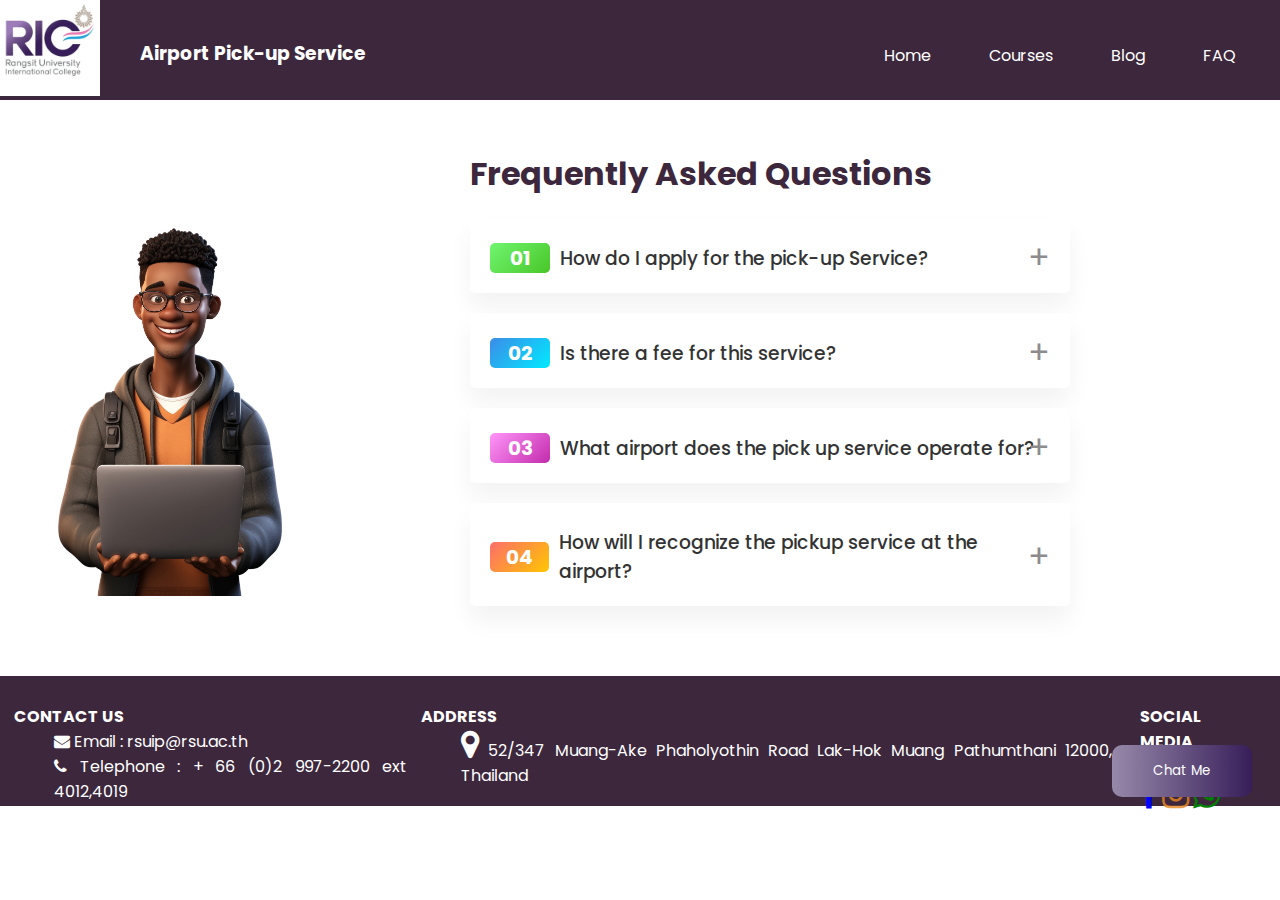
<file: index.html>
<!DOCTYPE html>
<html lang="en">
  <head>
    <meta charset="UTF-8" />
    <meta name="viewport" content="width=device-width, initial-scale=1.0" />
    <title>Rangsit university, Pick up service</title>
    <link rel="stylesheet" href="style.css" />
    <link
      rel="stylesheet"
      href="https://cdnjs.cloudflare.com/ajax/libs/font-awesome/4.7.0/css/font-awesome.min.css"
    />
  </head>

  <body>
    <header class="nav">
      <a href="https://www.rsuip.org" target="_blank">
        <img src="./FAQ/ric_logo.webp" />
      </a>
      <h3 id="uniname">Airport Pick-up Service</h3>
      <ul id="menu">
        <li><a href="home.html" target="_blank">FAQ</a></li>
        <li>Blog</li>
        <li>Courses</li>
        <li><a href="https://www.rsuip.org" target="_blank">Home </a></li>
      </ul>
      <div class="dropdown">
        <button>
          <h2>☰</h2>
        </button>
        <div class="content">
          <a href="html.html" target="_blank">FAQ</a>
          <a href="">Blog</a>
          <a href="">Courses</a>
        </div>
      </div>
    </header>
    <h1 class="faq">Frequently Asked Questions</h1>
    <div class="left-div">
      <img class="student-photo" src="./FAQ/student.png" alt="student photo" />
    </div>

    <div class="container">
      <h1>Frequently Asked Questions</h1>
      <div class="tab">
        <input type="radio" name="ques" id="q1" />
        <label for="q1">
          <h2>01</h2>
          <h3>How do I apply for the pick-up Service?</h3>
        </label>
        <div class="content">
          <p id="form">
            To apply for Pick up service duely fill up the
            <a href="./FAQ/form.html" target="_blank">form</a> and submit it.
          </p>
        </div>
      </div>
      <div class="tab">
        <input type="radio" name="ques" id="q2" />
        <label for="q2">
          <h2>02</h2>
          <h3>Is there a fee for this service?</h3>
        </label>
        <div class="content">
          <p>
            No, the RIC offers free-of-charge pick up service for the safety
            arrival to school for international students.
          </p>
        </div>
      </div>
      <div class="tab">
        <input type="radio" name="ques" id="q3" />
        <label for="q3">
          <h2>03</h2>
          <h3>What airport does the pick up service operate for?</h3>
        </label>
        <div class="content">
          <p>
            The RIC pick up service operates safe and convenient pick up service
            for both Don Mueng and Suvarnabhumi airports.
          </p>
        </div>
      </div>
      <div class="tab">
        <input type="radio" name="ques" id="q4" />
        <label for="q4">
          <h2>04</h2>
          <h3>How will I recognize the pickup service at the airport?</h3>
        </label>
        <div class="content">
          <p>
            The RIC pick up service typically provides instructions on how to
            identify the pickup service, such as meeting points, signage, or
            contact information for the driver.
          </p>
        </div>
      </div>
      <button class="open-button" onclick="openForm()">Chat Me</button>

      <div class="chat-popup" id="myForm">
        <!--<form action="/action_page.php" class="form-container">-->
        <form class="form-container">
          <img src="./FAQ/ric_logo.webp" />
          <br />
          <label for="msg" class="chat-text"><b>Chat with RIC </b></label>
          <textarea
            class="textareaTop"
            placeholder="Ask your question :"
            name="msg"
            id="user-question"
            required
          ></textarea>
          <label for="ans" class="chat-text"><b>RIC bot</b></label>
          <textarea
            placeholder=""
            id="generate-answer"
            name="msg"
            disabled
          ></textarea>

          <button type="button" id="send" class="btn">Send</button>
          <button type="button" class="btn cancel" onclick="closeForm()">
            Close
          </button>
        </form>
      </div>

      <script>
        function openForm() {
          document.getElementById("myForm").style.display = "block";
        }

        function closeForm() {
          document.getElementById("myForm").style.display = "none";

          //Clear
          document.querySelector("#user-question").value = "";
          document.querySelector("#generate-answer").textContent = "";
        }
      </script>
      <script type="importmap">
        {
          "imports": {
            "@google/generative-ai": "https://esm.run/@google/generative-ai@0.2.1"
          }
        }
      </script>
      <!--<p id = "msgI">Hello</p>-->
      <!-- <script type='text/javascript' src='./config.js'></script> -->
      <script type="module">
        import { GoogleGenerativeAI } from "@google/generative-ai";
        // Fetch your API_KEY
        const API_KEY = "AIzaSyBZndVdRadQyh3NohKsiAtUv043BLJ7XLQ";
        // Access your API key (see "Set up your API key" above)
        const genAI = new GoogleGenerativeAI(API_KEY);

       var enterButton = document.querySelector("#user-question");
       enterButton.addEventListener('keypress',(event) => {
         if (event.key === "Enter"){
           event.preventDefault();
           document.getElementById("send").click();
           document.querySelector("#generate-answer").textContent = "";
         }
   
       })
        const sendQuestion = document.querySelector("#send");
        sendQuestion.addEventListener("click", async function sendQuestion(){
          var loadingDots = document.getElementById('generate-answer');
      // Start the loading animation
          var loadingInterval = setInterval(function() {
        // Add a dot to the container
          loadingDots.textContent = 'Generating please wait' ;
      }, 500); // Adjust the interval as needed
          const model = genAI.getGenerativeModel({ model: "gemini-pro" });
          const chat = model.startChat({
            history: [
              {
                role: "user",
                parts:
                  "If user asks questions not related to the information provided below, tell the user to 'Sorry, please ask me about the service only.'.The RSU airport pickup bot is an automated tool designed to assist students with information regarding airport pickup services provided by Loki-ing for Grade A Group(Rangsit University)The Rangsit University pick-up system provides a convenient service for incoming exchange and full-time foreign students. If a user inquires about any information related to the pick-up system, generate the appropriate response using the provided documentation. If there is no relevant information available, respond with: 'For further details and accurate information, please contact LINE@: rangsitinter'.For the brief information of the Pick-up system (if the user asks “tell me RSU pick-up system”), respond with “The RSU airport pickup service offers free transportation from Suvarnabhumi Airport and Donmuang Airport to Rangsit University and its affiliated accommodations for exchange and full-time foreign students, with specific meeting points, booking procedures, and accommodations RSU stands for Rangsit University. It’s located in 52/347 Muang-Ake Phaholyothin Road Lak-Hok Muang Pathumthani 12000 , Thailand. Rangsit University provides free airport pick–up as a special service for exchange and full time foreign students (first time arrival only). The service operates at the beginning of each semester and for first-time arrivals to Thailand. Students can only apply once in the lifetime.To apply for Pick up service duly fill up the form and submit.It is recommended to book your airport pick-up service at least 48 hours before your scheduled arrival. This allows us to ensure a timely and efficient pick-up for you. However, we understand that plans can change, so we also accept last-minute bookings based on availability.you can make changes to your airport pick-up reservation, subject to availability. If you need to modify your details, such as the date, time, or flight information contact our customer support team (LINE@: rangsitinte), and they will assist you in making the necessary changes.  However, pick-up service is not available on weekends and public holidays ​​but the service is available full day during the weekdays.A fine of 3,000 baht is incurred for cancellations made less than 2 days before arrival. The pick-up service covers transportation from Suvarnabhumi Airport and Donmuang Airport to Rangsit University and its affiliated accommodations.To facilitate recognition of the driver assigned for pick-up, specific meeting points have been designated. Pick-up meeting point at Suvarnabhumi Airport: The Meeting Point is located at arrival hall, Gate 3 on the second floor.Pick-up meeting point at Donmuang Airport: The Meeting Point is located at arrival hall, Gate 2 on the first floor.To ensure ease of identification, our drivers often hold a sign with the university's name or logo, making them easily recognizable in the arrivals area. Representatives (drivers) will wait for up to 2 hours after the announced landing time. The meeting points at both airports are specified, with representatives available for up to 2 hours after the announced landing time. If there are any delays or difficulties reaching the meeting point, users are advised to contact LINE@: rangsitinter for assistance. Additionally, if your flight is delayed, our drivers will adjust their schedules accordingly, ensuring they are present to pick you up upon your revised arrival time (additional charges may apply). The approximate travel time from Suvarnabhumi Airport to RSU is 40-60 minutes, and from Don Muang Airport, it's about 20-30 minutes, depending on traffic conditions. The university could provide 2 seats for the airport pickup (1 for the student and 1 for the companion).The service only provides transportation services from the airport to Rangsit University and its affiliate apartments directly but we don’t provide a stop for visit and so we do not provide additional stops.We strive to accommodate passengers with special needs, including wheelchair accessibility. Please inform us of any specific requirements during the booking process, and we will make arrangements to ensure a comfortable and accessible journey for you.(Translate into Thai) บอทรับที่สนามบิน RSU เป็นเครื่องมืออัตโนมัติที่ออกแบบมาเพื่อช่วยเหลือนักเรียนด้วยข้อมูลเกี่ยวกับบริการรับที่สนามบินโดย Loki-ing สำหรับกลุ่มเกรด A (มหาวิทยาลัยรังสิต)ระบบรับ-ส่ง ม.รังสิต ให้บริการที่สะดวกสบายสำหรับนักศึกษาแลกเปลี่ยนขาเข้าและนักศึกษาต่างชาติเต็มเวลา หากผู้ใช้สอบถามเกี่ยวกับข้อมูลใดๆ ที่เกี่ยวข้องกับระบบการรับสินค้า ให้สร้างคำตอบที่เหมาะสมโดยใช้เอกสารที่ให้มา หากไม่มีข้อมูลที่เกี่ยวข้อง ให้ตอบกลับด้วย:หากต้องการรายละเอียดเพิ่มเติมและข้อมูลที่ถูกต้อง โปรดติดต่อ LINE@: rangsitinter สำหรับข้อมูลโดยย่อของระบบ Pick-up (หากผู้ใช้ถามว่า “บอกฉันว่าระบบรับ RSU” ”) ตอบกลับว่า “บริการรับที่สนามบิน RSU ให้บริการรับส่งฟรีจากสนามบินสุวรรณภูมิและสนามบินดอนเมืองไปยังมหาวิทยาลัยรังสิตและที่พักในเครือสำหรับนักศึกษาแลกเปลี่ยนและนักศึกษาต่างชาติเต็มเวลา โดยมีจุดนัดพบ ขั้นตอนการจอง และที่พักเฉพาะ RSU ย่อมาจาก มหาวิทยาลัยรังสิต ตั้งอยู่เลขที่ 52/347 ถนนเมืองเอก ถนนพหลโยธิน หลักหก เมือง ปทุมธานี 12000 ประเทศไทย มหาวิทยาลัยรังสิตมีบริการรับส่งสนามบินฟรีเป็นบริการพิเศษสำหรับนักศึกษาแลกเปลี่ยนและนักศึกษาต่างชาติเต็มเวลา (เฉพาะมาถึงครั้งแรกเท่านั้น) บริการนี้ให้บริการในช่วงต้นของแต่ละภาคการศึกษาและสำหรับผู้ที่เดินทางมาถึงประเทศไทยเป็นครั้งแรก หากต้องการสมัครใช้บริการรับสินค้า โปรดกรอกแบบฟอร์มและส่ง ขอแนะนำให้จองบริการรับส่งที่สนามบินล่วงหน้าอย่างน้อย 48 ชั่วโมงก่อนกำหนดเวลา การมาถึง. สิ่งนี้ช่วยให้เรามั่นใจได้ว่าจะไปรับคุณได้อย่างทันท่วงทีและมีประสิทธิภาพ อย่างไรก็ตาม เราเข้าใจดีว่าแผนสามารถเปลี่ยนแปลงได้ ดังนั้นเราจึงยอมรับการจองนาทีสุดท้ายโดยขึ้นอยู่กับความพร้อมในการให้บริการ คุณสามารถเปลี่ยนแปลงการจองบริการรับที่สนามบินได้ ทั้งนี้ขึ้นอยู่กับความพร้อมในการให้บริการ หากคุณต้องการแก้ไขรายละเอียด เช่น วันที่ เวลา หรือข้อมูลเที่ยวบิน โปรดติดต่อทีมสนับสนุนลูกค้าของเรา (LINE@: rangsitinte) และพวกเขาจะช่วยเหลือคุณในการเปลี่ยนแปลงที่จำเป็น อย่างไรก็ตามไม่มีบริการรับ-ส่งในวันหยุดสุดสัปดาห์และวันหยุดนักขัตฤกษ์ แต่ให้บริการได้เต็มวันในช่วงวันธรรมดา มีโทษปรับ 3,000 บาท หากยกเลิกน้อยกว่า 2 วันก่อนเดินทางมาถึง บริการรับส่งครอบคลุมบริการรับส่งจากสนามบินสุวรรณภูมิและสนามบินดอนเมืองไปยังมหาวิทยาลัยรังสิตและที่พักในเครือ เพื่ออำนวยความสะดวกในการจดจำคนขับที่ได้รับมอบหมายให้ไปรับ จึงได้กำหนดจุดนัดพบเฉพาะไว้ จุดนัดรับที่สนามบินสุวรรณภูมิ: จุดนัดพบตั้งอยู่ที่อาคารผู้โดยสารขาเข้า ประตู 3 ชั้น 2 จุดนัดรับที่สนามบินดอนเมือง: จุดนัดพบอยู่ที่อาคารผู้โดยสารขาเข้า ประตู 2 ชั้น 1 เพื่อให้ง่ายต่อการระบุตัวตน พนักงานขับรถของเรามักจะถือป้ายที่มีชื่อหรือโลโก้ของมหาวิทยาลัย ทำให้สามารถจดจำได้ง่ายในบริเวณที่มาถึง ตัวแทน (คนขับ) จะรอเป็นเวลาสูงสุด 2 ชั่วโมงหลังจากเวลาเครื่องลงที่ประกาศไว้ มีการระบุจุดนัดพบที่สนามบินทั้งสองแห่ง โดยตัวแทนจะพร้อมให้บริการสูงสุด 2 ชั่วโมงหลังจากเวลาเครื่องลงที่ประกาศไว้ หากเกิดความล่าช้าหรือความยากลำบากในการไปยังจุดนัดพบ ขอแนะนำให้ผู้ใช้ติดต่อ LINE@: rangsitinter เพื่อขอความช่วยเหลือ นอกจากนี้ หากเที่ยวบินของคุณล่าช้า พนักงานขับรถของเราจะปรับตารางเวลาให้เหมาะสม เพื่อให้แน่ใจว่าพวกเขาจะมารับคุณตามเวลาที่แก้ไข (อาจมีค่าใช้จ่ายเพิ่มเติม) ระยะเวลาเดินทางโดยประมาณจากสนามบินสุวรรณภูมิไปยัง RSU คือ 40-60 นาที และจากสนามบินดอนเมืองใช้เวลาประมาณ 20-30 นาที ขึ้นอยู่กับสภาพการจราจร มหาวิทยาลัยสามารถจัดให้มีที่นั่งรับส่งสนามบินได้ 2 ที่นั่ง (นักศึกษา 1 ที่นั่ง และเพื่อนร่วมเดินทาง 1 ที่นั่ง) บริการนี้ให้บริการเฉพาะบริการรับส่งจากสนามบินไปมหาวิทยาลัยรังสิตและอพาร์ตเมนต์ในเครือโดยตรงเท่านั้น แต่เราไม่ได้จัดให้มีจุดแวะพักและ ดังนั้นเราจึงไม่มีจุดจอดเพิ่มเติม เรามุ่งมั่นที่จะรองรับผู้โดยสารที่มีความต้องการพิเศษ รวมถึงการอำนวยความสะดวกสำหรับผู้ใช้เก้าอี้รถเข็น โปรดแจ้งให้เราทราบถึงข้อกำหนดเฉพาะใด ๆ ในระหว่างขั้นตอนการจอง และเราจะจัดเตรียมเพื่อให้แน่ใจว่าการเดินทางของคุณจะสะดวกสบายและเข้าถึงได้สำหรับคุณ (Translate into Chinese) RSU 机场接机机器人是一款自动化工具，旨在帮助学生了解有关 Loki-ing 为 A 级组（兰实大学）提供的机场接机服务的信息。兰实大学接送系统为入境交换生和全日制外国学生提供便捷的服务。 如果用户询问与接送系统相关的任何信息，请使用提供的文档生成适当的响应。 如果没有相关信息，请回复：“欲了解更多详细信息和准确信息，请联系LINE@：rangsitinter。”有关接送系统的简要信息（如果用户询问“告诉我RSU接送系统”） ”），回复“RSU接机服务为交换生和全日制外国学生提供从素万那普机场和廊曼机场到兰实大学及其附属住宿的免费交通，并有具体的集合地点、预订程序和住宿”。RSU 代表兰实大学。 它位于 52/347 Muang-Ake Phaholyothin Road Lak-Hok Muang Pathumthani 12000 , 泰国。兰实大学为交换生和全日制外国学生（仅限首次抵达）提供免费机场接机服务。 该服务于每学期初以及首次抵达泰国的旅客提供。如需申请接机服务，请填写表格并提交。建议至少在预定时间前 48 小时预订接机服务 到达。 这使我们能够确保为您提供及时、高效的接送服务。 不过，我们知道计划可能会发生变化，因此我们也接受根据供应情况而定的最后一刻预订。您可以根据供应情况更改您的机场接机预订。 如果您需要修改您的详细信息，例如日期、时间或航班信息，请联系我们的客户支持团队（LINE@：rangsitinte），他们将协助您进行必要的更改。 不过，周末和公众假期不提供接机服务，但工作日全天提供接机服务。抵达前 2 天以内取消预订将收取 3,000 泰铢的罚款。接机服务涵盖从素万那普机场和廊曼机场到兰实大学及其附属住宿的交通。为了方便识别指定接机的司机，已指定特定的集合地点。 素万那普机场接机集合点：集合点位于到达大厅二楼 3 号门。廊曼机场接机集合点：集合点位于到达大厅一楼 2 号门。 为了确保易于识别，我们的司机经常举着带有大学名称或徽标的标牌，以便在到达区轻松辨认。 代表（司机）将在宣布的着陆时间后等待最多 2 小时。 两个机场的集合点均已指定，代表在宣布的着陆时间后最多 2 小时内可以提供服务。 如果到达集合地点有任何延误或困难，建议用户联系 LINE@:rangsitinter 寻求帮助。 此外，如果您的航班延误，我们的司机将相应调整他们的时间表，确保他们在您修改的抵达时间接您（可能会收取额外费用）。 从素万那普机场到 RSU 的大约旅行时间为 40-60 分钟，从廊曼机场大约需要 20-30 分钟，具体取决于交通状况。 大学可提供2个接机座位（1个给学生，1个给同伴）。该服务仅提供从机场直接前往兰实大学及其附属公寓的交通服务，但不提供中途停留参观和接送服务。 因此我们不提供额外的停靠站。我们努力满足有特殊需求的乘客，包括轮椅通道。 请在预订过程中告知我们任何具体要求，我们将做出安排，确保为您提供舒适便捷的旅程。(if you are asked to explain me in Burmese)RSU လေဆိပ်ကြိုပေးသည့်စနစ်BOTသည် Loki-ing For Grade A Group(Rangsit University)မှ ကျောင်းသားများအတွက် လေဆိပ်ကြိုခြင်း ဝန်ဆောင်မှုများနှင့် ပတ်သက်သော အချက်အလက်များကို ကူညီပေးရန် ဒီဇိုင်းထုတ်ထားသော အလိုအလျောက် Botတစ်ခု ဖြစ်သည်။Rangsit University လေဆိပ်ကြိုသည့်စနစ်သည် ထိုင်းနိုင်ငံသို့ ပထမဆုံးအကြိမ်လာရောက်သောကျောင်းသားများအတွက် အဆင်ပြေသော ဝန်ဆောင်မှုကို ပေးပါသည်။ အသုံးပြုသူတစ်ဦးသည် လေဆိပ်ကြိုသည့်စနစ်နှင့်ပတ်သက်သည့် အချက်အလက်တစ်ခုခုကို စုံစမ်းမေးမြန်းပါက ပေးထားသည့်စာရွက်စာတမ်းကို အသုံးပြု၍ သင့်လျော်သောတုံ့ပြန်မှုကို ထုတ်ပြန်ပါ။ သက်ဆိုင်ရာ အချက်အလက်များ မရရှိနိုင်ပါက၊ နောက်ထပ်အသေးစိတ်အချက်အလက်များနှင့် တိကျသောအချက်အလက်များအတွက်၊ LINE@: rangsitinter သို့ ဆက်သွယ်ပါ။ Pick-up စနစ်၏ အကျဉ်းချုံးအချက်အလက်များအတွက် (အသုံးပြုသူမှ မေးလာပါက) “RSU ကောက်သည့်စနစ်(လေဆိပ်ကြိုစနစ်)သည်RSU လေဆိပ် လာယူခြင်းဝန်ဆောင်မှုသည် သုဝဏ္ဏဘူမိလေဆိပ်နှင့် ဒွန်မူးလေဆိပ်မှ Rangsit တက္ကသိုလ်သို့ အခမဲ့ သယ်ယူပို့ဆောင်ရေး ၊ ကြိုတင်စာရင်းသွင်းမှုများအား နိုင်ငံခြားကျောင်းသားများအတွက် ဝန်ဆောင်မှုပေးပါသည်” ဟုအကြောင်းပြန်ပါ။RSU သည် Rangsit University ကို ကိုယ်စားပြုသည်။ ၎င်းသည် 52/347 Muang-Ake Phaholyothin Road Lak-Hok Muang Pathumthani 12000၊ Thailand တွင် တည်ရှိသည်။Rangsit University သည် နိုင်ငံခြားကျောင်းသားများအတွက် အထူးဝန်ဆောင်မှုအဖြစ် လေဆိပ်တွင် အခမဲ့ လာကြိုပေးပါသည်။ ဝန်ဆောင်မှုသည် semester တစ်ခုစီ၏အစတွင်ဖြစ်ပြီး ထိုင်းနိုင်ငံသို့ ပထမဆုံးအကြိမ်ရောက်ရှိခြင်းများအတွက်သာ ဝန်ဆောင်မှုပေးပါသည်။ Pick up ဝန်ဆောင်မှုလျှောက်ထားရန်အတွက် ဖောင်ကို ဖြည့်စွက်ပြီး စာရင်းပေးသွင်းပါ။ သတ်မှတ်ချိန်မတိုင်မီ အနည်းဆုံး 48 နာရီအတွင်း သင်၏လေဆိပ်ကြိုပို့ဝန်ဆောင်မှုကို ကြိုတင်စာရင်းသွင်းရန် အကြံပြုအပ်ပါသည်။ ဆိုက်ရောက်လာရာတွင် သင့်အတွက် အချိန်နှင့်တစ်ပြေးညီ ထိရောက်စွာ ကြို့ပိုမှုကို သေချာစေရန် ကျွန်ုပ်တို့စီစဉ်ထားပါသည်။ သို့သော်လည်း အစီအစဉ်များသည် ပြောင်းလဲနိုင်သည်ကို ကျွန်ုပ်တို့နားလည်ပါသည်၊ ထို့ကြောင့် ပြောင်းလဲမှာများရှိပါက သတင်းအချက်အလက်အပေါ်အခြေခံ၍ နောက်ဆုံးမိနစ်ကြိုတင်မှာယူမှုများပြုပြင်မှုကိုလည်း လက်ခံပါသည်။ ရရှိနိုင်မှုပေါ်မူတည်၍ သင်၏လေဆိပ်ကြိုတင်မှာယူမှုကို အပြောင်းအလဲပြုလုပ်နိုင်ပါသည်။ နေ့စွဲ၊ အချိန် သို့မဟုတ် လေယာဉ်ပျံသန်းမှု အချက်အလက်ကဲ့သို့သော သင်၏အသေးစိတ်အချက်အလက်များကို မွမ်းမံပြင်ဆင်ရန် လိုအပ်ပါက ကျွန်ုပ်တို့၏ ဖောက်သည်ကူညီသည့်ဝန်ဆောင်အသင်း (LINE@: rangsitinte) သို့ ဆက်သွယ်ပါ၊ ၎င်းတို့သည် သင့်အား လိုအပ်သောပြောင်းလဲမှုများပြုလုပ်ရာတွင် ကူညီပေးပါမည်။ သို့သော်လည်း စနေ၊ တနင်္ဂနွေနှင့် အစိုးရရုံးပိတ်ရက်များတွင် ကားအသွားအလာ ဝန်ဆောင်မှုကို မရရှိနိုင်သော်လည်း စနေ၊ တနင်္ဂနွေများမှအပ ကျန်ရက်မျာားအတွင်း တစ်နေကုန် ဝန်ဆောင်မှုပေးပါသည်။ ဆိုက်ရောက်မတိုင်မီ ၂ ရက်ထက်လျော့၍ ဖျက်သိမ်းမှုအတွက် ဒဏ်ငွေ ဘတ် ၃၀၀၀ ပေးဆောင်ရမည်ဖြစ်ပါသည်။လာယူခြင်းဝန်ဆောင်မှုသည် သုဝဏ္ဏဘူမိလေဆိပ်နှင့် ဒွန်မူးလေဆိပ်မှ Rangsit တက္ကသိုလ်အထိသာ သယ်ယူပို့ဆောင်ရေး အကျုံးဝင်ပါသည်။ လာယူမည့်ယာဉ်မောင်းအား အသိအမှတ်ပြုမှု လွယ်ကူစေရန်အတွက် သတ်မှတ်ထားသော အစည်းအဝေးအမှတ်များ သတ်မှတ်ပေးထားပါသည်။ သုဝဏ္ဏဘူမိလေဆိပ်တွင် အစည်းအဝေး လာယူမည့်နေရာ- Meeting Point သည် ဆိုက်ရောက်ခန်းမ၊ ဒုတိယထပ် Gate 3 တွင် တည်ရှိပါသည်။ အစည်းအဝေး ခေါ်ယူသည့်နေရာသည် Donmuang လေဆိပ်တွင် ဖြစ်သည်- Meeting Point သည် ဆိုက်ရောက်ခန်းမ၊ ပထမထပ် Gate 2 တွင် တည်ရှိသည်။ သက်သေခံလွယ်ကူစွာတွေ့ရှိစေရန်အတွက်၊ ကျွန်ုပ်တို့၏ယာဉ်မောင်းများသည် တက္ကသိုလ်၏အမည် သို့မဟုတ် လိုဂိုပါသော ဆိုင်းဘုတ်ကို ကိုင်ဆောင်ကာ ဆိုက်ရောက်ရာနေရာ၌ စောင့်၍နေပါမည်။ ကိုယ်စားလှယ်များ (ယာဉ်မောင်းများ) သည် ဆင်းသက်ချိန်ကို ကြေညာပြီးနောက် ၂ နာရီအထိ စောင့်ပါမည်။ လေဆိပ်နှစ်ခုလုံးရှိ အစည်းအဝေးအမှတ်များကို သတ်မှတ်ထားပြီး လေယာဉ်ဆင်းသက်ချိန်မှ ၂ နာရီအထိ ကိုယ်စားလှယ်များကို ရရှိနိုင်မည်ဖြစ်သည်။ အစည်းအဝေးအမှတ်သို့ရောက်ရှိရန် နှောင့်နှေးမှုများ သို့မဟုတ် အခက်အခဲများရှိပါက အသုံးပြုသူများအား အကူအညီရယူရန်အတွက် LINE@: rangsitinter သို့ ဆက်သွယ်ရန် အကြံပြုအပ်ပါသည်။ ထို့အပြင်၊ သင်၏လေယာဉ်ခရီးစဉ်နှောင့်နှေးပါက၊ ကျွန်ုပ်တို့၏ယာဉ်မောင်းများသည် သင်၏ပြင်ဆင်ထားသောဆိုက်ရောက်ချိန်၌ သင့်ထံလာကြိုရန် ရှိနေကြောင်းသေချာစေရန် ကျွန်ုပ်တို့၏ယာဉ်မောင်းများသည် ၎င်းတို့၏အချိန်ဇယားများကို ချိန်ညှိပေးပါမည်။သုဝဏ္ဏဘူမိလေဆိပ်မှ RSU သို့ ခန့်မှန်းခရီးသည် မိနစ် ၄၀ မှ ၆၀ ရှိပြီး ဒွန်မောင်းလေဆိပ်မှ ယာဉ်အသွားအလာအခြေအနေပေါ်မူတည်၍ မိနစ် ၂၀ မှ ၃၀ ခန့်ဖြစ်သည်။ ကြိုပို့ဝန်ဆောင်မှုသည် ထိုင်ခုံ (၂) ခုံ (ကျောင်းသားအတွက် 1 ခုံနှင့် အဖော်အတွက် 1 ခုံ) ကို ပံ့ပိုးပေးနိုင်သည်။ ဝန်ဆောင်မှုသည် လေဆိပ်မှ Rangsit တက္ကသိုလ်နှင့် ၎င်း၏ တွဲဖက်တိုက်ခန်းများသို့ တိုက်ရိုက် သယ်ယူပို့ဆောင်ရေး ဝန်ဆောင်မှုများကိုသာ ဆောင်ရွက်ပေးပြီး လည်ပတ်ရန် ရပ်နားထားခြင်း မရှိပါ။ ထို့ကြောင့် ကျွန်ုပ်တို့သည် ထပ်လောင်းမှတ်တိုင်များကို မပံ့ပိုးပေးတော့ပါ။ ဘီးတပ်ကုလားထိုင်အသုံးပြုခွင့်အပါအဝင် အထူးလိုအပ်ချက်များဖြင့် ခရီးသည်များကို လိုက်လျောညီထွေဖြစ်အောင် ကြိုးပမ်းဆောင်ရွက်ပါသည်။ ကျေးဇူးပြု၍ ကြိုတင်စာရင်းသွင်းခြင်းလုပ်ငန်းစဉ်အတွင်း တိကျသောလိုအပ်ချက်များကို ကျွန်ုပ်တို့အား အသိပေးပါ၊ သင့်အတွက် သက်တောင့်သက်သာရှိပြီး သွားလာနိုင်သောခရီးကိုသေချာစေရန် ကျွန်ုပ်တို့မှ စီစဉ်ဆောင်ရွက်ပေးပါမည်",
              },
              {
                role: "model",
                parts: "How can I help you? ",
              },
            ],
            generationConfig: {
              maxOutputTokens: 30000,
            },
          });
          const userQuestion = document.querySelector("#user-question").value;
          const result = await chat.sendMessage(userQuestion);
          const response = await result.response;
          const answer = response.text();
          clearInterval(loadingInterval);

          var showText = document.getElementById("generate-answer");
          showText.textContent = answer;
        });
      </script>
    </div>
    <footer class="foot">
      <div class="contact">
        <h4>CONTACT US</h4>
        <ul class="links contact-icons">
          <li>
            <a href="#"
              ><i class="fa fa-envelope"></i> Email : rsuip@rsu.ac.th</a
            >
          </li>
          <li>
            <a href="#"
              ><i class="fa fa-phone"></i> Telephone : + 66 (0)2 997-2200 ext
              4012,4019</a
            >
          </li>
          <li>
            <a href="#"
              ><i class="fa fa-fax"></i> Fax : +66 (0)2 997-2200 ext 4016</a
            >
          </li>
        </ul>
      </div>
      <div class="address">
        <h4>ADDRESS</h4>
        <ul class="links contact-icons">
          <li>
            <a href="#"
              ><i class="fa fa-map-marker fa-2x"></i> 52/347 Muang-Ake
              Phaholyothin Road Lak-Hok Muang Pathumthani 12000, Thailand</a
            >
          </li>
        </ul>
      </div>
      <div class="socialmedia">
        <h4>SOCIAL MEDIA</h4>
        <p><i class="fa fa-paper-plane"></i> Follow us...</p>
        <div class="icons" id="smicon">
          <a href="https://web.facebook.com/RSUIP/?_rdc=1&_rdr" target="_blank"
            ><i class="fa fa-facebook-f fa-2x"></i
          ></a>
          <a href="https://www.instagram.com/rangsit_inter/" target="_blank"
            ><i class="fa fa-instagram fa-2x"></i
          ></a>
          <a href="https://line.me/ti/p/~@rsuinter" target="_blank"
            ><i class="fa fa-whatsapp fa-2x"></i
          ></a>
        </div>
      </div>
    </footer>
  </body>
</html>
</file>
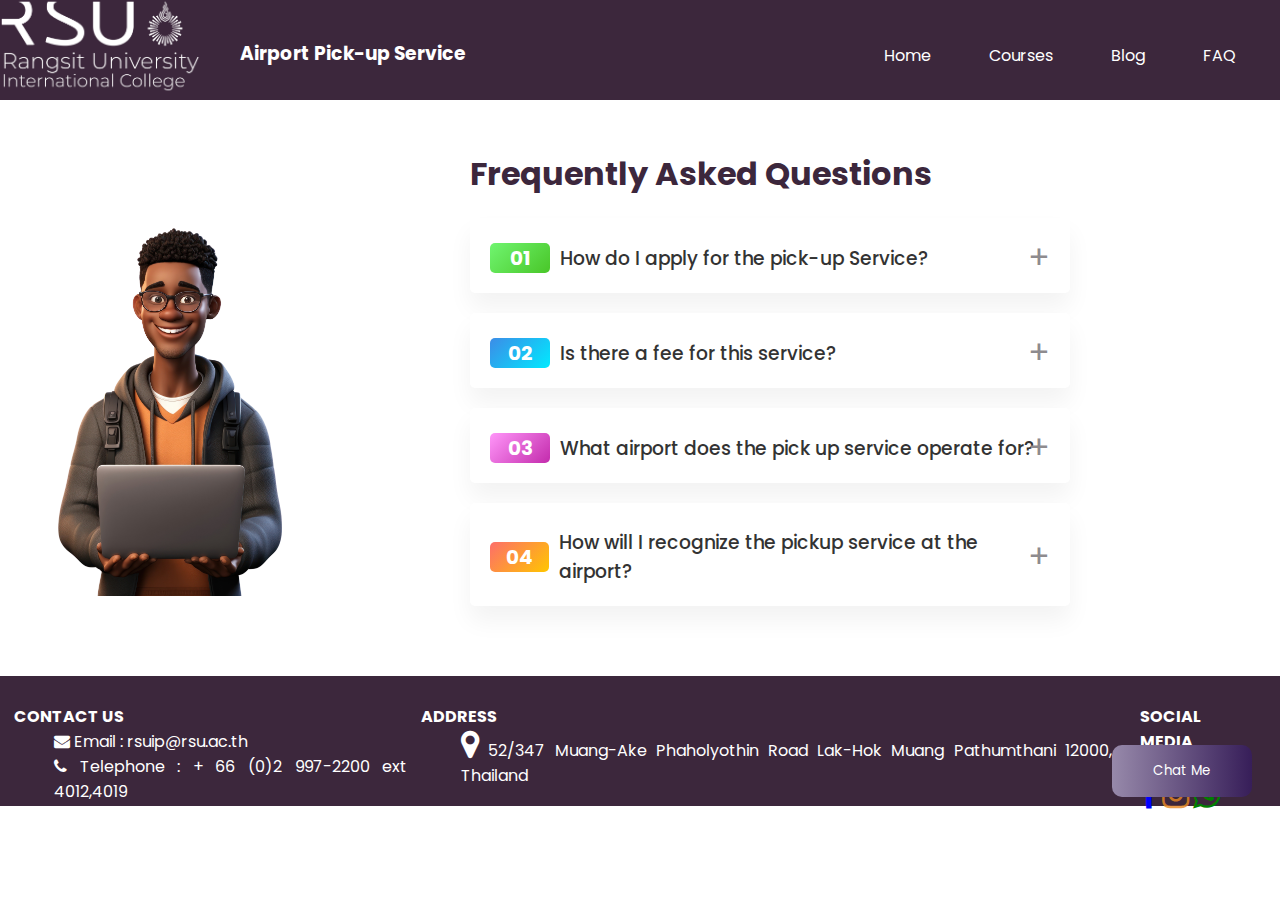
<file: FAQ/index.html>
<!DOCTYPE html>
<html lang="en">
  <head>
    <meta charset="UTF-8" />
    <meta name="viewport" content="width=device-width, initial-scale=1.0" />
    <title>Rangsit university, Pick up service</title>
    <link rel="stylesheet" href="/FAQ/style.css" />
    <link
      rel="stylesheet"
      href="https://cdnjs.cloudflare.com/ajax/libs/font-awesome/4.7.0/css/font-awesome.min.css"
    />
  </head>

  <body>
    <header class="nav">
      <a href="https://www.rsuip.org" target="_blank">
        <img src="/FAQ/logo.webp" />
      </a>
      <h3 id="uniname">Airport Pick-up Service</h3>
      <ul id="menu">
        <li><a href="home.html" target="_blank">FAQ</a></li>
        <li>Blog</li>
        <li>Courses</li>
        <li><a href="https://www.rsuip.org" target="_blank">Home </a></li>
      </ul>
      <div class="dropdown">
        <button>
          <h2>☰</h2>
        </button>
        <div class="content">
          <a href="html.html" target="_blank">FAQ</a>
          <a href="">Blog</a>
          <a href="">Courses</a>
        </div>
      </div>
    </header>
    <h1 class="faq">Frequently Asked Questions</h1>
    <div class="left-div">
      <img class="student-photo" src="/FAQ/student.png" alt="student photo" />
    </div>

    <div class="container">
      <h1>Frequently Asked Questions</h1>
      <div class="tab">
        <input type="radio" name="ques" id="q1" />
        <label for="q1">
          <h2>01</h2>
          <h3>How do I apply for the pick-up Service?</h3>
        </label>
        <div class="content">
          <p id="form">
            To apply for Pick up service duely fill up the
            <a href="/FAQ/form.html" target="_blank">form</a> and submit it.
          </p>
        </div>
      </div>
      <div class="tab">
        <input type="radio" name="ques" id="q2" />
        <label for="q2">
          <h2>02</h2>
          <h3>Is there a fee for this service?</h3>
        </label>
        <div class="content">
          <p>
            No, the RIC offers free-of-charge pick up service for the safety
            arrival to school for international students.
          </p>
        </div>
      </div>
      <div class="tab">
        <input type="radio" name="ques" id="q3" />
        <label for="q3">
          <h2>03</h2>
          <h3>What airport does the pick up service operate for?</h3>
        </label>
        <div class="content">
          <p>
            The RIC pick up service operates safe and convenient pick up service
            for both Don Mueng and Suvarnabhumi airports.
          </p>
        </div>
      </div>
      <div class="tab">
        <input type="radio" name="ques" id="q4" />
        <label for="q4">
          <h2>04</h2>
          <h3>How will I recognize the pickup service at the airport?</h3>
        </label>
        <div class="content">
          <p>
            The RIC pick up service typically provides instructions on how to
            identify the pickup service, such as meeting points, signage, or
            contact information for the driver.
          </p>
        </div>
      </div>
      <button class="open-button" onclick="openForm()">Chat Me</button>

      <div class="chat-popup" id="myForm">
        <!--<form action="/action_page.php" class="form-container">-->
        <form class="form-container">
          <img src="/FAQ/ric_logo.webp" />
          <br />
          <label for="msg" class="chat-text"><b>Chat with RIC </b></label>
          <textarea
            class="textareaTop"
            placeholder="Ask your question :"
            name="msg"
            id="user-question"
            required
          ></textarea>
          <label for="ans" class="chat-text"><b>RIC bot</b></label>
          <textarea
            placeholder=""
            id="generate-answer"
            name="msg"
            disabled
          ></textarea>

          <button type="button" id="send" class="btn">Send</button>
          <button type="button" class="btn cancel" onclick="closeForm()">
            Close
          </button>
        </form>
      </div>

      <script>
        function openForm() {
          document.getElementById("myForm").style.display = "block";
        }

        function closeForm() {
          document.getElementById("myForm").style.display = "none";

          //Clear
          document.querySelector("#user-question").value = "";
          document.querySelector("#generate-answer").textContent = "";
        }
      </script>
      <script type="importmap">
        {
          "imports": {
            "@google/generative-ai": "https://esm.run/@google/generative-ai@0.2.1"
          }
        }
      </script>
      <!--<p id = "msgI">Hello</p>-->
      <script type="module">
        import { GoogleGenerativeAI } from "@google/generative-ai";
        // Fetch your API_KEY
        const API_KEY = "AIzaSyBZndVdRadQyh3NohKsiAtUv043BLJ7XLQ";
        // Access your API key (see "Set up your API key" above)
        const genAI = new GoogleGenerativeAI(API_KEY);

       var enterButton = document.querySelector("#user-question");
       enterButton.addEventListener('keypress',(event) => {
         if (event.key === "Enter"){
           event.preventDefault();
           document.getElementById("send").click();
           document.querySelector("#generate-answer").textContent = "";
         }
   
       })
        const sendQuestion = document.querySelector("#send");
        sendQuestion.addEventListener("click", async function sendQuestion(){
          var loadingDots = document.getElementById('generate-answer');
      // Start the loading animation
          var loadingInterval = setInterval(function() {
        // Add a dot to the container
          loadingDots.textContent = 'Generating please wait' ;
      }, 500); // Adjust the interval as needed
          const model = genAI.getGenerativeModel({ model: "gemini-pro" });
          const chat = model.startChat({
            history: [
              {
                role: "user",
                parts:
                  "If user asks questions not related to the information provided below, tell the user to 'Sorry, please ask me about the service only.'.The RSU airport pickup bot is an automated tool designed to assist students with information regarding airport pickup services provided by Loki-ing for Grade A Group(Rangsit University)The Rangsit University pick-up system provides a convenient service for incoming exchange and full-time foreign students. If a user inquires about any information related to the pick-up system, generate the appropriate response using the provided documentation. If there is no relevant information available, respond with: 'For further details and accurate information, please contact LINE@: rangsitinter'.For the brief information of the Pick-up system (if the user asks “tell me RSU pick-up system”), respond with “The RSU airport pickup service offers free transportation from Suvarnabhumi Airport and Donmuang Airport to Rangsit University and its affiliated accommodations for exchange and full-time foreign students, with specific meeting points, booking procedures, and accommodations RSU stands for Rangsit University. It’s located in 52/347 Muang-Ake Phaholyothin Road Lak-Hok Muang Pathumthani 12000 , Thailand. Rangsit University provides free airport pick–up as a special service for exchange and full time foreign students (first time arrival only). The service operates at the beginning of each semester and for first-time arrivals to Thailand. Students can only apply once in the lifetime.To apply for Pick up service duly fill up the form and submit.It is recommended to book your airport pick-up service at least 48 hours before your scheduled arrival. This allows us to ensure a timely and efficient pick-up for you. However, we understand that plans can change, so we also accept last-minute bookings based on availability.you can make changes to your airport pick-up reservation, subject to availability. If you need to modify your details, such as the date, time, or flight information contact our customer support team (LINE@: rangsitinte), and they will assist you in making the necessary changes.  However, pick-up service is not available on weekends and public holidays ​​but the service is available full day during the weekdays.A fine of 3,000 baht is incurred for cancellations made less than 2 days before arrival. The pick-up service covers transportation from Suvarnabhumi Airport and Donmuang Airport to Rangsit University and its affiliated accommodations.To facilitate recognition of the driver assigned for pick-up, specific meeting points have been designated. Pick-up meeting point at Suvarnabhumi Airport: The Meeting Point is located at arrival hall, Gate 3 on the second floor.Pick-up meeting point at Donmuang Airport: The Meeting Point is located at arrival hall, Gate 2 on the first floor.To ensure ease of identification, our drivers often hold a sign with the university's name or logo, making them easily recognizable in the arrivals area. Representatives (drivers) will wait for up to 2 hours after the announced landing time. The meeting points at both airports are specified, with representatives available for up to 2 hours after the announced landing time. If there are any delays or difficulties reaching the meeting point, users are advised to contact LINE@: rangsitinter for assistance. Additionally, if your flight is delayed, our drivers will adjust their schedules accordingly, ensuring they are present to pick you up upon your revised arrival time (additional charges may apply). The approximate travel time from Suvarnabhumi Airport to RSU is 40-60 minutes, and from Don Muang Airport, it's about 20-30 minutes, depending on traffic conditions. The university could provide 2 seats for the airport pickup (1 for the student and 1 for the companion).The service only provides transportation services from the airport to Rangsit University and its affiliate apartments directly but we don’t provide a stop for visit and so we do not provide additional stops.We strive to accommodate passengers with special needs, including wheelchair accessibility. Please inform us of any specific requirements during the booking process, and we will make arrangements to ensure a comfortable and accessible journey for you.(Translate into Thai) บอทรับที่สนามบิน RSU เป็นเครื่องมืออัตโนมัติที่ออกแบบมาเพื่อช่วยเหลือนักเรียนด้วยข้อมูลเกี่ยวกับบริการรับที่สนามบินโดย Loki-ing สำหรับกลุ่มเกรด A (มหาวิทยาลัยรังสิต)ระบบรับ-ส่ง ม.รังสิต ให้บริการที่สะดวกสบายสำหรับนักศึกษาแลกเปลี่ยนขาเข้าและนักศึกษาต่างชาติเต็มเวลา หากผู้ใช้สอบถามเกี่ยวกับข้อมูลใดๆ ที่เกี่ยวข้องกับระบบการรับสินค้า ให้สร้างคำตอบที่เหมาะสมโดยใช้เอกสารที่ให้มา หากไม่มีข้อมูลที่เกี่ยวข้อง ให้ตอบกลับด้วย:หากต้องการรายละเอียดเพิ่มเติมและข้อมูลที่ถูกต้อง โปรดติดต่อ LINE@: rangsitinter สำหรับข้อมูลโดยย่อของระบบ Pick-up (หากผู้ใช้ถามว่า “บอกฉันว่าระบบรับ RSU” ”) ตอบกลับว่า “บริการรับที่สนามบิน RSU ให้บริการรับส่งฟรีจากสนามบินสุวรรณภูมิและสนามบินดอนเมืองไปยังมหาวิทยาลัยรังสิตและที่พักในเครือสำหรับนักศึกษาแลกเปลี่ยนและนักศึกษาต่างชาติเต็มเวลา โดยมีจุดนัดพบ ขั้นตอนการจอง และที่พักเฉพาะ RSU ย่อมาจาก มหาวิทยาลัยรังสิต ตั้งอยู่เลขที่ 52/347 ถนนเมืองเอก ถนนพหลโยธิน หลักหก เมือง ปทุมธานี 12000 ประเทศไทย มหาวิทยาลัยรังสิตมีบริการรับส่งสนามบินฟรีเป็นบริการพิเศษสำหรับนักศึกษาแลกเปลี่ยนและนักศึกษาต่างชาติเต็มเวลา (เฉพาะมาถึงครั้งแรกเท่านั้น) บริการนี้ให้บริการในช่วงต้นของแต่ละภาคการศึกษาและสำหรับผู้ที่เดินทางมาถึงประเทศไทยเป็นครั้งแรก หากต้องการสมัครใช้บริการรับสินค้า โปรดกรอกแบบฟอร์มและส่ง ขอแนะนำให้จองบริการรับส่งที่สนามบินล่วงหน้าอย่างน้อย 48 ชั่วโมงก่อนกำหนดเวลา การมาถึง. สิ่งนี้ช่วยให้เรามั่นใจได้ว่าจะไปรับคุณได้อย่างทันท่วงทีและมีประสิทธิภาพ อย่างไรก็ตาม เราเข้าใจดีว่าแผนสามารถเปลี่ยนแปลงได้ ดังนั้นเราจึงยอมรับการจองนาทีสุดท้ายโดยขึ้นอยู่กับความพร้อมในการให้บริการ คุณสามารถเปลี่ยนแปลงการจองบริการรับที่สนามบินได้ ทั้งนี้ขึ้นอยู่กับความพร้อมในการให้บริการ หากคุณต้องการแก้ไขรายละเอียด เช่น วันที่ เวลา หรือข้อมูลเที่ยวบิน โปรดติดต่อทีมสนับสนุนลูกค้าของเรา (LINE@: rangsitinte) และพวกเขาจะช่วยเหลือคุณในการเปลี่ยนแปลงที่จำเป็น อย่างไรก็ตามไม่มีบริการรับ-ส่งในวันหยุดสุดสัปดาห์และวันหยุดนักขัตฤกษ์ แต่ให้บริการได้เต็มวันในช่วงวันธรรมดา มีโทษปรับ 3,000 บาท หากยกเลิกน้อยกว่า 2 วันก่อนเดินทางมาถึง บริการรับส่งครอบคลุมบริการรับส่งจากสนามบินสุวรรณภูมิและสนามบินดอนเมืองไปยังมหาวิทยาลัยรังสิตและที่พักในเครือ เพื่ออำนวยความสะดวกในการจดจำคนขับที่ได้รับมอบหมายให้ไปรับ จึงได้กำหนดจุดนัดพบเฉพาะไว้ จุดนัดรับที่สนามบินสุวรรณภูมิ: จุดนัดพบตั้งอยู่ที่อาคารผู้โดยสารขาเข้า ประตู 3 ชั้น 2 จุดนัดรับที่สนามบินดอนเมือง: จุดนัดพบอยู่ที่อาคารผู้โดยสารขาเข้า ประตู 2 ชั้น 1 เพื่อให้ง่ายต่อการระบุตัวตน พนักงานขับรถของเรามักจะถือป้ายที่มีชื่อหรือโลโก้ของมหาวิทยาลัย ทำให้สามารถจดจำได้ง่ายในบริเวณที่มาถึง ตัวแทน (คนขับ) จะรอเป็นเวลาสูงสุด 2 ชั่วโมงหลังจากเวลาเครื่องลงที่ประกาศไว้ มีการระบุจุดนัดพบที่สนามบินทั้งสองแห่ง โดยตัวแทนจะพร้อมให้บริการสูงสุด 2 ชั่วโมงหลังจากเวลาเครื่องลงที่ประกาศไว้ หากเกิดความล่าช้าหรือความยากลำบากในการไปยังจุดนัดพบ ขอแนะนำให้ผู้ใช้ติดต่อ LINE@: rangsitinter เพื่อขอความช่วยเหลือ นอกจากนี้ หากเที่ยวบินของคุณล่าช้า พนักงานขับรถของเราจะปรับตารางเวลาให้เหมาะสม เพื่อให้แน่ใจว่าพวกเขาจะมารับคุณตามเวลาที่แก้ไข (อาจมีค่าใช้จ่ายเพิ่มเติม) ระยะเวลาเดินทางโดยประมาณจากสนามบินสุวรรณภูมิไปยัง RSU คือ 40-60 นาที และจากสนามบินดอนเมืองใช้เวลาประมาณ 20-30 นาที ขึ้นอยู่กับสภาพการจราจร มหาวิทยาลัยสามารถจัดให้มีที่นั่งรับส่งสนามบินได้ 2 ที่นั่ง (นักศึกษา 1 ที่นั่ง และเพื่อนร่วมเดินทาง 1 ที่นั่ง) บริการนี้ให้บริการเฉพาะบริการรับส่งจากสนามบินไปมหาวิทยาลัยรังสิตและอพาร์ตเมนต์ในเครือโดยตรงเท่านั้น แต่เราไม่ได้จัดให้มีจุดแวะพักและ ดังนั้นเราจึงไม่มีจุดจอดเพิ่มเติม เรามุ่งมั่นที่จะรองรับผู้โดยสารที่มีความต้องการพิเศษ รวมถึงการอำนวยความสะดวกสำหรับผู้ใช้เก้าอี้รถเข็น โปรดแจ้งให้เราทราบถึงข้อกำหนดเฉพาะใด ๆ ในระหว่างขั้นตอนการจอง และเราจะจัดเตรียมเพื่อให้แน่ใจว่าการเดินทางของคุณจะสะดวกสบายและเข้าถึงได้สำหรับคุณ (Translate into Chinese) RSU 机场接机机器人是一款自动化工具，旨在帮助学生了解有关 Loki-ing 为 A 级组（兰实大学）提供的机场接机服务的信息。兰实大学接送系统为入境交换生和全日制外国学生提供便捷的服务。 如果用户询问与接送系统相关的任何信息，请使用提供的文档生成适当的响应。 如果没有相关信息，请回复：“欲了解更多详细信息和准确信息，请联系LINE@：rangsitinter。”有关接送系统的简要信息（如果用户询问“告诉我RSU接送系统”） ”），回复“RSU接机服务为交换生和全日制外国学生提供从素万那普机场和廊曼机场到兰实大学及其附属住宿的免费交通，并有具体的集合地点、预订程序和住宿”。RSU 代表兰实大学。 它位于 52/347 Muang-Ake Phaholyothin Road Lak-Hok Muang Pathumthani 12000 , 泰国。兰实大学为交换生和全日制外国学生（仅限首次抵达）提供免费机场接机服务。 该服务于每学期初以及首次抵达泰国的旅客提供。如需申请接机服务，请填写表格并提交。建议至少在预定时间前 48 小时预订接机服务 到达。 这使我们能够确保为您提供及时、高效的接送服务。 不过，我们知道计划可能会发生变化，因此我们也接受根据供应情况而定的最后一刻预订。您可以根据供应情况更改您的机场接机预订。 如果您需要修改您的详细信息，例如日期、时间或航班信息，请联系我们的客户支持团队（LINE@：rangsitinte），他们将协助您进行必要的更改。 不过，周末和公众假期不提供接机服务，但工作日全天提供接机服务。抵达前 2 天以内取消预订将收取 3,000 泰铢的罚款。接机服务涵盖从素万那普机场和廊曼机场到兰实大学及其附属住宿的交通。为了方便识别指定接机的司机，已指定特定的集合地点。 素万那普机场接机集合点：集合点位于到达大厅二楼 3 号门。廊曼机场接机集合点：集合点位于到达大厅一楼 2 号门。 为了确保易于识别，我们的司机经常举着带有大学名称或徽标的标牌，以便在到达区轻松辨认。 代表（司机）将在宣布的着陆时间后等待最多 2 小时。 两个机场的集合点均已指定，代表在宣布的着陆时间后最多 2 小时内可以提供服务。 如果到达集合地点有任何延误或困难，建议用户联系 LINE@:rangsitinter 寻求帮助。 此外，如果您的航班延误，我们的司机将相应调整他们的时间表，确保他们在您修改的抵达时间接您（可能会收取额外费用）。 从素万那普机场到 RSU 的大约旅行时间为 40-60 分钟，从廊曼机场大约需要 20-30 分钟，具体取决于交通状况。 大学可提供2个接机座位（1个给学生，1个给同伴）。该服务仅提供从机场直接前往兰实大学及其附属公寓的交通服务，但不提供中途停留参观和接送服务。 因此我们不提供额外的停靠站。我们努力满足有特殊需求的乘客，包括轮椅通道。 请在预订过程中告知我们任何具体要求，我们将做出安排，确保为您提供舒适便捷的旅程。(if you are asked to explain me in Burmese)RSU လေဆိပ်ကြိုပေးသည့်စနစ်BOTသည် Loki-ing For Grade A Group(Rangsit University)မှ ကျောင်းသားများအတွက် လေဆိပ်ကြိုခြင်း ဝန်ဆောင်မှုများနှင့် ပတ်သက်သော အချက်အလက်များကို ကူညီပေးရန် ဒီဇိုင်းထုတ်ထားသော အလိုအလျောက် Botတစ်ခု ဖြစ်သည်။Rangsit University လေဆိပ်ကြိုသည့်စနစ်သည် ထိုင်းနိုင်ငံသို့ ပထမဆုံးအကြိမ်လာရောက်သောကျောင်းသားများအတွက် အဆင်ပြေသော ဝန်ဆောင်မှုကို ပေးပါသည်။ အသုံးပြုသူတစ်ဦးသည် လေဆိပ်ကြိုသည့်စနစ်နှင့်ပတ်သက်သည့် အချက်အလက်တစ်ခုခုကို စုံစမ်းမေးမြန်းပါက ပေးထားသည့်စာရွက်စာတမ်းကို အသုံးပြု၍ သင့်လျော်သောတုံ့ပြန်မှုကို ထုတ်ပြန်ပါ။ သက်ဆိုင်ရာ အချက်အလက်များ မရရှိနိုင်ပါက၊ နောက်ထပ်အသေးစိတ်အချက်အလက်များနှင့် တိကျသောအချက်အလက်များအတွက်၊ LINE@: rangsitinter သို့ ဆက်သွယ်ပါ။ Pick-up စနစ်၏ အကျဉ်းချုံးအချက်အလက်များအတွက် (အသုံးပြုသူမှ မေးလာပါက) “RSU ကောက်သည့်စနစ်(လေဆိပ်ကြိုစနစ်)သည်RSU လေဆိပ် လာယူခြင်းဝန်ဆောင်မှုသည် သုဝဏ္ဏဘူမိလေဆိပ်နှင့် ဒွန်မူးလေဆိပ်မှ Rangsit တက္ကသိုလ်သို့ အခမဲ့ သယ်ယူပို့ဆောင်ရေး ၊ ကြိုတင်စာရင်းသွင်းမှုများအား နိုင်ငံခြားကျောင်းသားများအတွက် ဝန်ဆောင်မှုပေးပါသည်” ဟုအကြောင်းပြန်ပါ။RSU သည် Rangsit University ကို ကိုယ်စားပြုသည်။ ၎င်းသည် 52/347 Muang-Ake Phaholyothin Road Lak-Hok Muang Pathumthani 12000၊ Thailand တွင် တည်ရှိသည်။Rangsit University သည် နိုင်ငံခြားကျောင်းသားများအတွက် အထူးဝန်ဆောင်မှုအဖြစ် လေဆိပ်တွင် အခမဲ့ လာကြိုပေးပါသည်။ ဝန်ဆောင်မှုသည် semester တစ်ခုစီ၏အစတွင်ဖြစ်ပြီး ထိုင်းနိုင်ငံသို့ ပထမဆုံးအကြိမ်ရောက်ရှိခြင်းများအတွက်သာ ဝန်ဆောင်မှုပေးပါသည်။ Pick up ဝန်ဆောင်မှုလျှောက်ထားရန်အတွက် ဖောင်ကို ဖြည့်စွက်ပြီး စာရင်းပေးသွင်းပါ။ သတ်မှတ်ချိန်မတိုင်မီ အနည်းဆုံး 48 နာရီအတွင်း သင်၏လေဆိပ်ကြိုပို့ဝန်ဆောင်မှုကို ကြိုတင်စာရင်းသွင်းရန် အကြံပြုအပ်ပါသည်။ ဆိုက်ရောက်လာရာတွင် သင့်အတွက် အချိန်နှင့်တစ်ပြေးညီ ထိရောက်စွာ ကြို့ပိုမှုကို သေချာစေရန် ကျွန်ုပ်တို့စီစဉ်ထားပါသည်။ သို့သော်လည်း အစီအစဉ်များသည် ပြောင်းလဲနိုင်သည်ကို ကျွန်ုပ်တို့နားလည်ပါသည်၊ ထို့ကြောင့် ပြောင်းလဲမှာများရှိပါက သတင်းအချက်အလက်အပေါ်အခြေခံ၍ နောက်ဆုံးမိနစ်ကြိုတင်မှာယူမှုများပြုပြင်မှုကိုလည်း လက်ခံပါသည်။ ရရှိနိုင်မှုပေါ်မူတည်၍ သင်၏လေဆိပ်ကြိုတင်မှာယူမှုကို အပြောင်းအလဲပြုလုပ်နိုင်ပါသည်။ နေ့စွဲ၊ အချိန် သို့မဟုတ် လေယာဉ်ပျံသန်းမှု အချက်အလက်ကဲ့သို့သော သင်၏အသေးစိတ်အချက်အလက်များကို မွမ်းမံပြင်ဆင်ရန် လိုအပ်ပါက ကျွန်ုပ်တို့၏ ဖောက်သည်ကူညီသည့်ဝန်ဆောင်အသင်း (LINE@: rangsitinte) သို့ ဆက်သွယ်ပါ၊ ၎င်းတို့သည် သင့်အား လိုအပ်သောပြောင်းလဲမှုများပြုလုပ်ရာတွင် ကူညီပေးပါမည်။ သို့သော်လည်း စနေ၊ တနင်္ဂနွေနှင့် အစိုးရရုံးပိတ်ရက်များတွင် ကားအသွားအလာ ဝန်ဆောင်မှုကို မရရှိနိုင်သော်လည်း စနေ၊ တနင်္ဂနွေများမှအပ ကျန်ရက်မျာားအတွင်း တစ်နေကုန် ဝန်ဆောင်မှုပေးပါသည်။ ဆိုက်ရောက်မတိုင်မီ ၂ ရက်ထက်လျော့၍ ဖျက်သိမ်းမှုအတွက် ဒဏ်ငွေ ဘတ် ၃၀၀၀ ပေးဆောင်ရမည်ဖြစ်ပါသည်။လာယူခြင်းဝန်ဆောင်မှုသည် သုဝဏ္ဏဘူမိလေဆိပ်နှင့် ဒွန်မူးလေဆိပ်မှ Rangsit တက္ကသိုလ်အထိသာ သယ်ယူပို့ဆောင်ရေး အကျုံးဝင်ပါသည်။ လာယူမည့်ယာဉ်မောင်းအား အသိအမှတ်ပြုမှု လွယ်ကူစေရန်အတွက် သတ်မှတ်ထားသော အစည်းအဝေးအမှတ်များ သတ်မှတ်ပေးထားပါသည်။ သုဝဏ္ဏဘူမိလေဆိပ်တွင် အစည်းအဝေး လာယူမည့်နေရာ- Meeting Point သည် ဆိုက်ရောက်ခန်းမ၊ ဒုတိယထပ် Gate 3 တွင် တည်ရှိပါသည်။ အစည်းအဝေး ခေါ်ယူသည့်နေရာသည် Donmuang လေဆိပ်တွင် ဖြစ်သည်- Meeting Point သည် ဆိုက်ရောက်ခန်းမ၊ ပထမထပ် Gate 2 တွင် တည်ရှိသည်။ သက်သေခံလွယ်ကူစွာတွေ့ရှိစေရန်အတွက်၊ ကျွန်ုပ်တို့၏ယာဉ်မောင်းများသည် တက္ကသိုလ်၏အမည် သို့မဟုတ် လိုဂိုပါသော ဆိုင်းဘုတ်ကို ကိုင်ဆောင်ကာ ဆိုက်ရောက်ရာနေရာ၌ စောင့်၍နေပါမည်။ ကိုယ်စားလှယ်များ (ယာဉ်မောင်းများ) သည် ဆင်းသက်ချိန်ကို ကြေညာပြီးနောက် ၂ နာရီအထိ စောင့်ပါမည်။ လေဆိပ်နှစ်ခုလုံးရှိ အစည်းအဝေးအမှတ်များကို သတ်မှတ်ထားပြီး လေယာဉ်ဆင်းသက်ချိန်မှ ၂ နာရီအထိ ကိုယ်စားလှယ်များကို ရရှိနိုင်မည်ဖြစ်သည်။ အစည်းအဝေးအမှတ်သို့ရောက်ရှိရန် နှောင့်နှေးမှုများ သို့မဟုတ် အခက်အခဲများရှိပါက အသုံးပြုသူများအား အကူအညီရယူရန်အတွက် LINE@: rangsitinter သို့ ဆက်သွယ်ရန် အကြံပြုအပ်ပါသည်။ ထို့အပြင်၊ သင်၏လေယာဉ်ခရီးစဉ်နှောင့်နှေးပါက၊ ကျွန်ုပ်တို့၏ယာဉ်မောင်းများသည် သင်၏ပြင်ဆင်ထားသောဆိုက်ရောက်ချိန်၌ သင့်ထံလာကြိုရန် ရှိနေကြောင်းသေချာစေရန် ကျွန်ုပ်တို့၏ယာဉ်မောင်းများသည် ၎င်းတို့၏အချိန်ဇယားများကို ချိန်ညှိပေးပါမည်။သုဝဏ္ဏဘူမိလေဆိပ်မှ RSU သို့ ခန့်မှန်းခရီးသည် မိနစ် ၄၀ မှ ၆၀ ရှိပြီး ဒွန်မောင်းလေဆိပ်မှ ယာဉ်အသွားအလာအခြေအနေပေါ်မူတည်၍ မိနစ် ၂၀ မှ ၃၀ ခန့်ဖြစ်သည်။ ကြိုပို့ဝန်ဆောင်မှုသည် ထိုင်ခုံ (၂) ခုံ (ကျောင်းသားအတွက် 1 ခုံနှင့် အဖော်အတွက် 1 ခုံ) ကို ပံ့ပိုးပေးနိုင်သည်။ ဝန်ဆောင်မှုသည် လေဆိပ်မှ Rangsit တက္ကသိုလ်နှင့် ၎င်း၏ တွဲဖက်တိုက်ခန်းများသို့ တိုက်ရိုက် သယ်ယူပို့ဆောင်ရေး ဝန်ဆောင်မှုများကိုသာ ဆောင်ရွက်ပေးပြီး လည်ပတ်ရန် ရပ်နားထားခြင်း မရှိပါ။ ထို့ကြောင့် ကျွန်ုပ်တို့သည် ထပ်လောင်းမှတ်တိုင်များကို မပံ့ပိုးပေးတော့ပါ။ ဘီးတပ်ကုလားထိုင်အသုံးပြုခွင့်အပါအဝင် အထူးလိုအပ်ချက်များဖြင့် ခရီးသည်များကို လိုက်လျောညီထွေဖြစ်အောင် ကြိုးပမ်းဆောင်ရွက်ပါသည်။ ကျေးဇူးပြု၍ ကြိုတင်စာရင်းသွင်းခြင်းလုပ်ငန်းစဉ်အတွင်း တိကျသောလိုအပ်ချက်များကို ကျွန်ုပ်တို့အား အသိပေးပါ၊ သင့်အတွက် သက်တောင့်သက်သာရှိပြီး သွားလာနိုင်သောခရီးကိုသေချာစေရန် ကျွန်ုပ်တို့မှ စီစဉ်ဆောင်ရွက်ပေးပါမည်",
              },
              {
                role: "model",
                parts: "How can I help you? ",
              },
            ],
            generationConfig: {
              maxOutputTokens: 30000,
            },
          });
          const userQuestion = document.querySelector("#user-question").value;
          const result = await chat.sendMessage(userQuestion);
          const response = await result.response;
          const answer = response.text();
          clearInterval(loadingInterval);

          var showText = document.getElementById("generate-answer");
          showText.textContent = answer;
        });
      </script>
    </div>
    <footer class="foot">
      <div class="contact">
        <h4>CONTACT US</h4>
        <ul class="links contact-icons">
          <li>
            <a href="#"
              ><i class="fa fa-envelope"></i> Email : rsuip@rsu.ac.th</a
            >
          </li>
          <li>
            <a href="#"
              ><i class="fa fa-phone"></i> Telephone : + 66 (0)2 997-2200 ext
              4012,4019</a
            >
          </li>
          <li>
            <a href="#"
              ><i class="fa fa-fax"></i> Fax : +66 (0)2 997-2200 ext 4016</a
            >
          </li>
        </ul>
      </div>
      <div class="address">
        <h4>ADDRESS</h4>
        <ul class="links contact-icons">
          <li>
            <a href="#"
              ><i class="fa fa-map-marker fa-2x"></i> 52/347 Muang-Ake
              Phaholyothin Road Lak-Hok Muang Pathumthani 12000, Thailand</a
            >
          </li>
        </ul>
      </div>
      <div class="socialmedia">
        <h4>SOCIAL MEDIA</h4>
        <p><i class="fa fa-paper-plane"></i> Follow us...</p>
        <div class="icons" id="smicon">
          <a href="https://web.facebook.com/RSUIP/?_rdc=1&_rdr" target="_blank"
            ><i class="fa fa-facebook-f fa-2x"></i
          ></a>
          <a href="https://www.instagram.com/rangsit_inter/" target="_blank"
            ><i class="fa fa-instagram fa-2x"></i
          ></a>
          <a href="https://line.me/ti/p/~@rsuinter" target="_blank"
            ><i class="fa fa-whatsapp fa-2x"></i
          ></a>
        </div>
      </div>
    </footer>
  </body>
</html>
</file>
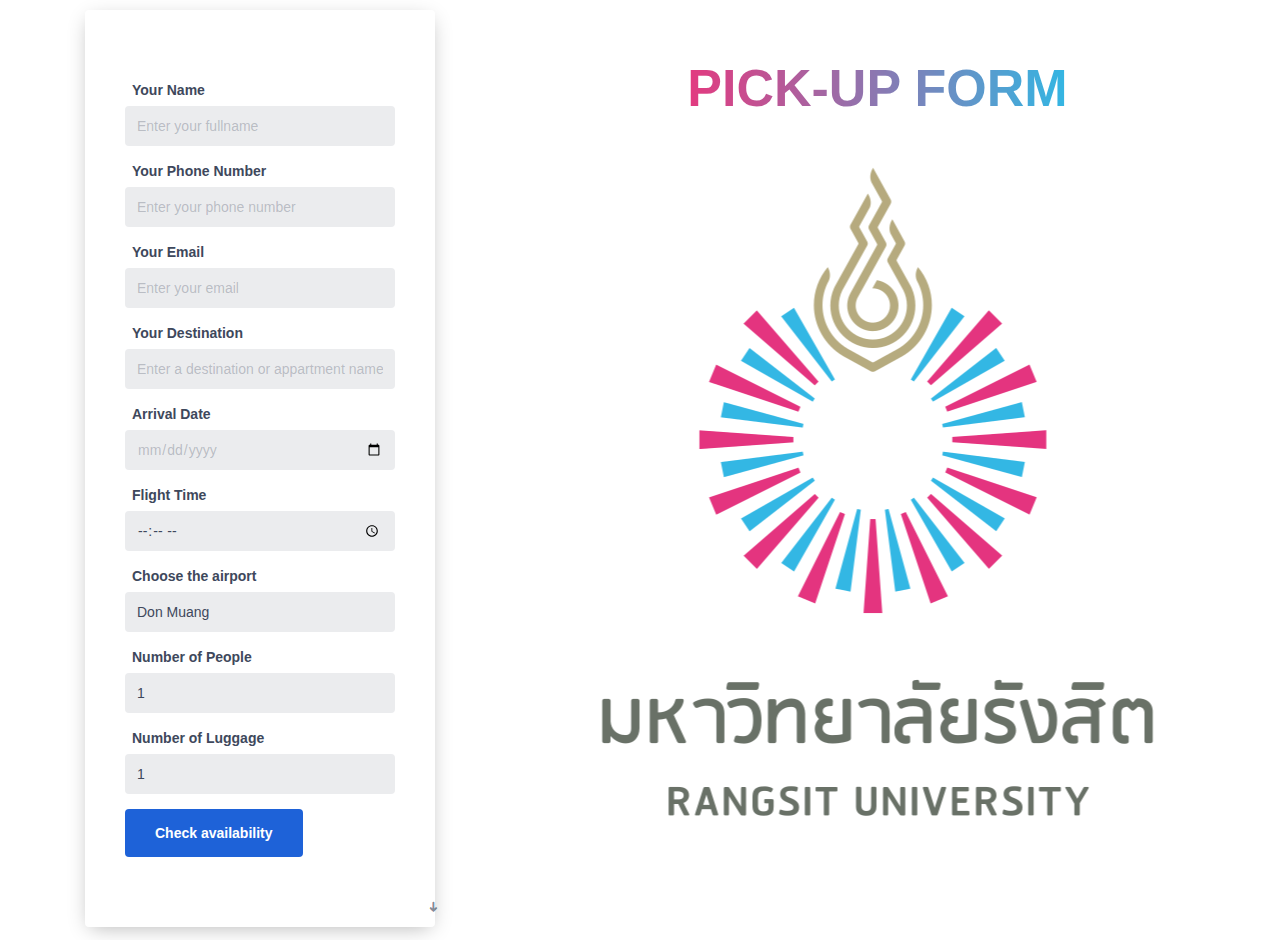
<file: FAQ/form.html>
<!DOCTYPE html>
<html lang="en">
  <head>
    <meta charset="utf-8" />
    <meta http-equiv="X-UA-Compatible" content="IE=edge" />
    <meta name="viewport" content="width=device-width, initial-scale=1" />

    <title>Booking Form Rangsit University</title>

    <!-- Google font -->
    <link
      href="https://fonts.googleapis.com/css?family=Montserrat:400,700"
      rel="stylesheet"
    />

    <!-- Bootstrap -->
    <link type="text/css" rel="stylesheet" href="./bootstrap.min.css" />

    <!-- Custom stlylesheet -->
    <link type="text/css" rel="stylesheet" href="./formStyle.css" />
  </head>

  <body>
    <div id="booking" class="section">
      <div class="section-center">
        <div class="container">
          <div class="col-md-7 col-md-push-5">
            <div class="bookingbg">
              <div class="booking-cta">
                <h1>Pick-Up Form</h1>
                <!-- <p>
                  Lorem ipsum dolor sit amet consectetur adipisicing elit. Animi
                  facere, soluta magnam consectetur molestias itaque ad sint
                  fugit architecto incidunt iste culpa perspiciatis possimus
                  voluptates aliquid consequuntur cumque quasi. Perspiciatis.
                </p> -->
              </div>
            </div>
          </div>
          <div class="col-md-4 col-md-pull-7">
            <div class="booking-form">
              <form>
                <div class="form-group">
                  <span class="form-label">Your Name</span>
                  <input
                    class="form-control"
                    type="text"
                    placeholder="Enter your fullname"
                  />
                </div>
                <div class="form-group">
                  <span class="form-label">Your Phone Number</span>
                  <input
                    class="form-control"
                    type="text"
                    placeholder="Enter your phone number"
                  />
                </div>
                <div class="form-group">
                  <span class="form-label">Your Email</span>
                  <input
                    class="form-control"
                    type="text"
                    placeholder="Enter your email"
                  />
                </div>
                <div class="form-group">
                  <span class="form-label">Your Destination</span>
                  <input
                    class="form-control"
                    type="text"
                    placeholder="Enter a destination or appartment name"
                  />
                </div>
                <div class="form-group">
                  <span class="form-label">Arrival Date</span>
                  <input class="form-control" type="date" required />
                </div>
                <div class="form-group">
                  <span class="form-label">Flight Time</span>
                  <input class="form-control" type="time" required />
                </div>
                <div class="form-group">
                  <span class="form-label">Choose the airport</span>
                  <select class="form-control">
                    <option>Don Muang</option>
                    <option>Suvarnabhumi International Airport (BKK)</option>
                  </select>
                  <span class="select-arrow"></span>
                </div>
                <div class="form-group">
                  <span class="form-label">Number of People</span>
                  <select class="form-control">
                    <option>1</option>
                    <option>2</option>
                    <option>3</option>
                    <option>4</option>
                  </select>
                  <span class="select-arrow"></span>
                </div>
                <div class="form-group">
                  <span class="form-label">Number of Luggage</span>
                  <select class="form-control">
                    <option>1</option>
                    <option>2</option>
                    <option>3</option>
                    <option>4</option>
                  </select>
                  <span class="select-arrow"></span>
                </div>
                <div class="form-btn">
                  <button class="submit-btn">Check availability</button>
                </div>
              </form>
            </div>
          </div>
        </div>
      </div>
    </div>
  </body>
</html>
</file>
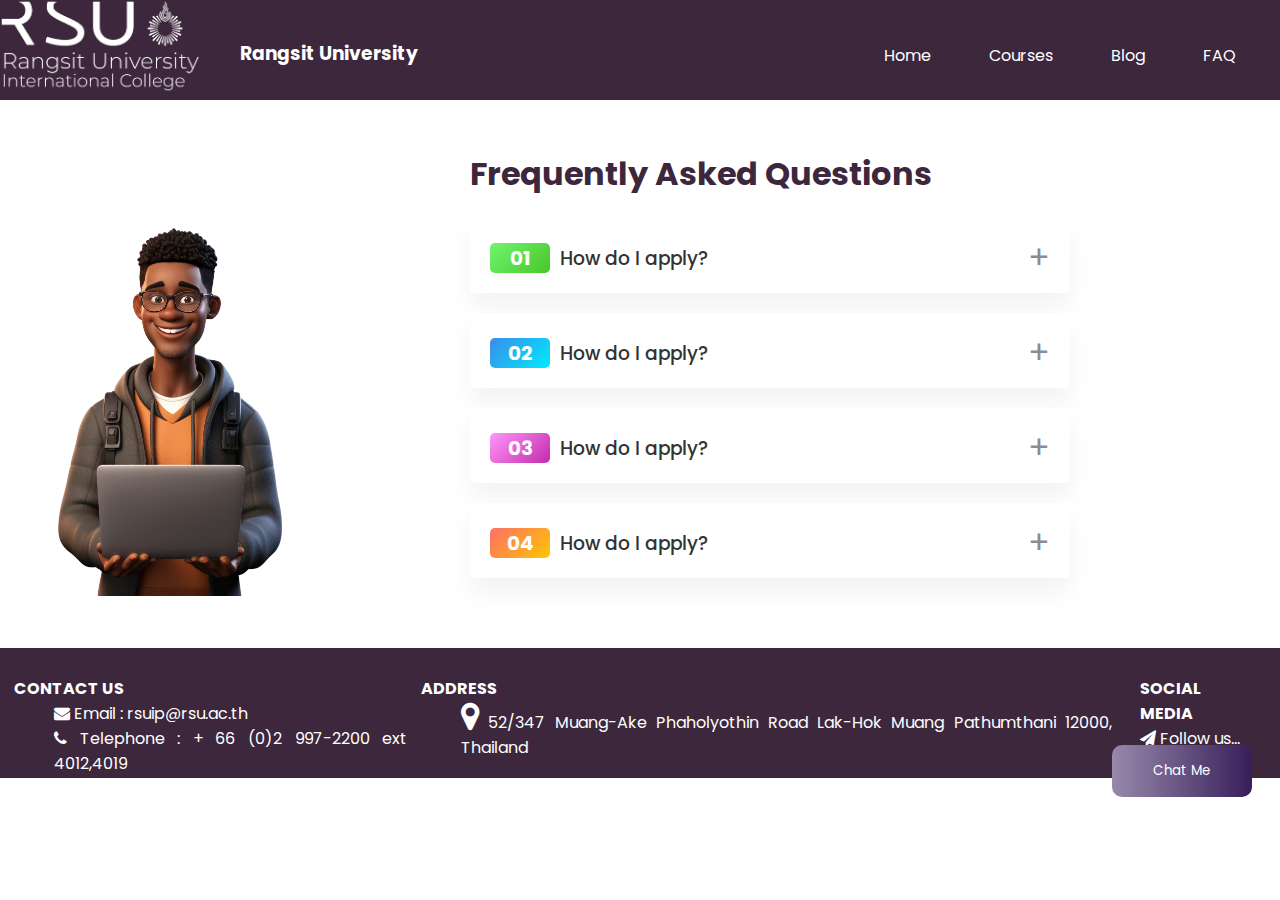
<file: FAQ/home.html>
<!DOCTYPE html>
<html lang="en">
<head>
  <meta charset="UTF-8">
  <meta name="viewport" content="width=device-width, initial-scale=1.0">
  <title>Rangsit university, Pick up service</title>
  <link rel="stylesheet" href="./style.css">
  <link rel="stylesheet" href="https://cdnjs.cloudflare.com/ajax/libs/font-awesome/4.7.0/css/font-awesome.min.css">
</head>
<body>
  <header class="nav">
    <a href="https://www.rsuip.org" target="_blank">
     <img src = "logo.webp"> </a>
     <h3 id = "uniname">Rangsit University</h3>
     <ul id = "menu">
         <li><a href = "html.html" target="_blank">FAQ</a></li>
         <li>Blog</li>
         <li>Courses</li>
         <li><a href = "https://www.rsuip.org" target="_blank">Home </a></li>
     </ul>
     <div class="dropdown">
        <button><h2>☰</h2></button>
        <div class="content">
          <a href = "html.html" target="_blank">FAQ</a>
          <a href="">Blog</a>
          <a href="">Courses</a>
        </div>
     </div>
 </header>
 <h1 class="faq">Frequently Asked Questions</h1>
 <div class="left-div">
  <img class="student-photo" src="./student.png" alt="student photo"/>
 </div>

 <div class="container">
  <h1>Frequently Asked Questions</h1>
  <div class="tab">
      <input type = "radio" name="ques" id="q1">
      <label for = "q1">
          <h2>01</h2>
          <h3>How do I apply?</h3>
      </label>
      <div class="content">
          <p id = "form">
              To apply for Pick up service duely fill up the <a href="form/form.html" target="_blank">form</a> and submit it.
          </p>
      </div>
  </div>
  <div class="tab">
      <input type="radio" name="ques" id="q2">
      <label for="q2">
          <h2>02</h2>
          <h3>How do I apply?</h3>
      </label>
      <div class="content">
          <p>
              Lorem ipsum dolor sit, amet consectetur adipisicing elit. Inventore debitis alias soluta nisi quas iure
              ipsum dolores, excepturi accusamus voluptas reiciendis tempore optio? Id, quae neque. Quibusdam totam
              excepturi nihil.
          </p>
      </div>
  </div>
  <div class="tab">
      <input type="radio" name="ques" id="q3">
      <label for="q3">
          <h2>03</h2>
          <h3>How do I apply?</h3>
      </label>
      <div class="content">
          <p>
              Lorem ipsum dolor sit, amet consectetur adipisicing elit. Inventore debitis alias soluta nisi quas iure
              ipsum dolores, excepturi accusamus voluptas reiciendis tempore optio? Id, quae neque. Quibusdam totam
              excepturi nihil.
          </p>
      </div>
  </div>
  <div class="tab">
      <input type="radio" name="ques" id="q4">
      <label for="q4">
          <h2>04</h2>
          <h3> How do I apply?</h3>
      </label>
      <div class="content">
          <p>
              Lorem ipsum dolor sit, amet consectetur adipisicing elit. Inventore debitis alias soluta nisi quas iure
              ipsum dolores, excepturi accusamus voluptas reiciendis tempore optio? Id, quae neque. Quibusdam totam
              excepturi nihil.
          </p>
      </div>
  </div>
  <button class="open-button" onclick="openForm()">Chat Me</button>

<div class="chat-popup" id="myForm">
  <!--<form action="/action_page.php" class="form-container">-->
    <form class="form-container">
    <h1>Chat</h1>

    <label for="msg"><b>Message</b></label>
    <textarea placeholder="Type message.." name="msg" id ="input" required></textarea>
    <textarea placeholder="Type message.." id = "message" name="msg" required></textarea>

    <button type="submit" id = "send" class="btn">Send</button>
    <button type="button" class="btn cancel" onclick="closeForm()">Close</button>
  </form>
</div>

<script>
function openForm() {
  document.getElementById("myForm").style.display = "block";
}

/*function closeForm() {
  document.getElementById("myForm").style.display = "none";
}*/
</script>
<script type="importmap">
    {
      "imports": {
        "@google/generative-ai": "https://esm.run/@google/generative-ai"
      }
    }
  </script>
  <!--<p id = "msgI">Hello</p>-->
  <script type="module">
    var description = document.getElementById("send");
    var showText = document.getElementById("message");
    var input = document.getElementById("input");

    import { GoogleGenerativeAI } from "@google/generative-ai";

    // Fetch your API_KEY
    const API_KEY = "AIzaSyBZndVdRadQyh3NohKsiAtUv043BLJ7XLQ";

    // Access your API key (see "Set up your API key" above)
    const genAI = new GoogleGenerativeAI(API_KEY);

    // ...

    /* async function run() {
      // For text-only input, use the gemini-pro model
      const model = genAI.getGenerativeModel({ model: "gemini-pro"});
    
      const prompt = "Give me a list of famous foods from Myanmar?"
    
      const result = await model.generateContent(prompt);
      const response = await result.response;
      const text = response.text();
      console.log(text);
    }
    
    run(); */
    // ...
    async function run() {
      // For text-only input, use the gemini-pro model
      const model = genAI.getGenerativeModel({ model: "gemini-pro" });

      const chat = model.startChat({
        history: [
          {
            role: "user",
            parts: "RSU is called Rangsit University.The school starts at 9 a.m.This is data source documentations of the Rangsit University pick up system. If the user asks for any information relating with pickup system, generate the answer by this doucumentations. RSU stands for Rangsit University. It’s located in 52/347 Muang-Ake Phaholyothin Road Lak-Hok Muang Pathumthani 12000 , Thailand. International Student Service Section, Rangsit University provides free airport pick–up as a special service for exchange and full time foreign student (first time arrival). Students are greeted by our ISS staff at the airport and are accompanied to their accommodation booked near the RSU campus.The trip from Suvarnabhumi Airport to Rangsit University takes approximately 40-60 minutes and the trip from Donmuang Airport takes approximately about 20-30 minutes. The travel time will all depend on the traffic situation. The airport pick-up service will be arranged at the beginning of each semester and for first time arrivals to Thailand. ISS will only provide transportation services from the airport to Rangsit University and its affiliate apartments directly.",
          },
          
          
          
          {
            role: "model",
            parts: "How can I help you? ",
          },
        ],
        generationConfig: {
          maxOutputTokens: 100,
        },
      });

      const msg = prompt();

      const result = await chat.sendMessage(msg);
      const response = await result.response;
      const text = response.text();
      showText.textContent = text;
      input.textContent = msg;

      console.log(text);
    }

    run();
  </script>
</div>
<footer class="foot">
  <div class="contact">
      <h4>CONTACT US</h4>
      <ul class="links contact-icons">
          <li><a href="#"><i class="fa fa-envelope"></i> Email : rsuip@rsu.ac.th</a></li>
          <li><a href="#"><i class="fa fa-phone"></i> Telephone : + 66 (0)2 997-2200 ext 4012,4019</a></li>
          <li><a href="#"><i class="fa fa-fax"></i> Fax : +66 (0)2 997-2200 ext 4016</a></li>
      </ul>
  </div>
  <div class="address">
      <h4>ADDRESS</h4>
      <ul class="links contact-icons">
          <li><a href="#"><i class="fa fa-map-marker fa-2x"></i> 52/347 Muang-Ake Phaholyothin Road Lak-Hok Muang
                  Pathumthani 12000, Thailand</a></li>
      </ul>
  </div>
  <div class="socialmedia">
      <h4>SOCIAL MEDIA</h4>
      <p>
          <i class="fa fa-paper-plane"></i> Follow us...
      </p>
      <div class="icons" id = "smicon">
          <a href="https://web.facebook.com/RSUIP/?_rdc=1&_rdr"target="_blank"><i class="fa fa-facebook-f fa-2x"></i></a>
          <a href="https://www.instagram.com/rangsit_inter/" target="_blank"><i class="fa fa-instagram fa-2x"></i></a>
          <a href="https://line.me/ti/p/~@rsuinter" target="_blank"><i class="fa fa-whatsapp fa-2x"></i></a>
      </div>
  </div>
</footer>
</body>
</html>
</file>
<file: style.css>
@import url('https://fonts.googleapis.com/css2?family=Poppins:wght@300;400;500;600;700;800;900&diplay=swap');
*{
    margin: 0;
    font-family:'Poppins', sans-serif;
    list-style-type: none;
    box-sizing: border-box;
}

/* Nav Bar */
.nav img{
    float: left;
    margin: 0;
    height: 100%;
    position: relative;
    top: -4px;
}

.nav {
    color: #fff;
    background-color: #3C273C;
    width: 100%;
    height: 100px;
}

li a{
    text-decoration: none;
    color: white;
}

#menu > li{
    position: relative;
    list-style-type: none;
    display: block;
    float:right;
    text-align:center;
    padding: 14px;
    margin-right: 30px;
    cursor: default;
}

.nav ul > li:hover{
    background-color: #201520;
    top: 8px;
}

#uniname{
    display: inline-block;
    position: relative;
    top: 39px;
    right: -40px;
}
.dropdown{
    display: none;
}

.faq{
    display: none;
}

/* left photo */
.left-div{
    float : left;
    display: inline-block;
    margin-right: 70px;
    width: 400px;
    height: 500px; 
}
.student-photo{
    position: relative;
    margin: 50px;
    width: 60%;
    top: 70px;
}

/* Body text */

.content {
    display: flex;
    flex-wrap: wrap;
}

.container{
    display: inline-block;
    margin-top: 50px;
    margin-bottom: 70px;
    max-width: 600px;
    display: flex;
    flex-direction: column;
    gap: 20px;
    left:400px;
    top: 100px;
}
.container h1{
    color: #3C273C;
}

.tab{
    position: relative;
    background: #fff;
    padding: 0 20px 20px;
    box-shadow: 0 15px 25px rgba(0, 0, 0, 0.05);
    border-radius: 5px;
    overflow: hidden;
    z-index: 0;
}
.tab input{
    appearance: none;
}
.tab label{
    display: flex;
    align-items: center;
    cursor: pointer;
}
.tab label::after{
    content: "+";
    position: absolute;
    right: 20px;
    font-size: 2em;
    color: #8e8b8e;
    transition: transform 1s;
}
.tab:hover label::after{
    color: #000000;
}
.tab input:checked ~ label::after{
    transform: rotate(135deg);
    color: #8e8b8e;
    
}
.container .tab label h2{
    width: 40px;
    width: 60px;
    background: #333;
    display: flex;
    justify-content: center;
    color: #fff;
    font-size: 1.25em;
    border-radius: 5px;
    margin-right: 10px;
    
}
.container .tab input:checked~label h2 {
    position: absolute;
    top: 0;
    left: 0;
    width: 100%;
    height: 100%;
    color: rgba(255, 255, 255, 0.2);
    font-size: 8em;
    justify-content: flex-end;
    padding: 20px;
    z-index :10;
}
.container .tab:nth-child(2) label h2 {
    background: linear-gradient(135deg, #70f570, #49c628);
}

.container .tab:nth-child(3) label h2 {
    background: linear-gradient(135deg, #3c8ce7, #00eaff);
}

.container .tab:nth-child(4) label h2 {
    background: linear-gradient(135deg, #ff96f9, #c32bac);
}

.container .tab:nth-child(5) label h2 {
    background: linear-gradient(135deg, #fd6e6a, #ffc600);
}
.container .tab label h3 {
    position: relative;
    font-weight: 500;
    color: #333;
    z-index: 0; /*10*/
}
.container .tab input:checked~label h3 {
    background: #fff;
    padding: 2px 10px;
    color: #333;
    border-radius: 2px;
    box-shadow: 0 5px 15px rgba(0, 0, 0, 0.05);
}
.container .tab .content {
    max-height: 0;
    transition: 1s;
    overflow: hidden;
}
.container .tab input:checked~.content {
    max-height: 100vh;
}
.container .tab .content p {
    position: relative;
    padding: 10px 0;
    color: #333;
    z-index: 10;
}
#form a:hover{
    position: relative;
    font-size: 1.1em;
    top: 5px
}


.open-button {
    background: linear-gradient(90deg, #9789aa,#371E59);
   /* background: linear-gradient(135deg, #3c8ce7, #00eaff);*/
    color: white;
    padding: 16px 20px;
    border: none;
    border-radius: 10px;
    cursor: pointer;
    opacity: 1;
    position: absolute;
    bottom: 23px;
    right: 28px;
    width: 140px; 
    margin-bottom:80px ;
  }
  

  /* The popup chat - hidden by default */
  .chat-popup {
    display: none;
    position: absolute;
    bottom: 0;
    right: 15px;
    /* border: 3px solid #f1f1f1; */
   /* z-index: 10000;*/
  }
  
  /* Add styles to the form container */
  .form-container {
    max-width: 300px;
    padding: 10px;
    background-color: #E8DAEF;
    /*background-color: rgb(191, 191, 225);*/
    margin-bottom: 85px;
    border-radius: 5px;    
    
  }
  .container >:active .form-container{
    opacity: 1;
  }
  .form-container img{
    width: 60px;
    height: 60px;
    border-radius: 50%;
  }
  
  .form-container .chat-text{
    color: #371E59;
  }
  /* Full-width textarea */
  .form-container textarea {
    width: 100%;
    padding: 15px;
    margin: 5px 0 22px 0;
    border: 1px solid rgb(172, 168, 168);
    background: white;
    resize: none;
    min-height:180px; /*95*/
    border-radius: 5px;
  }
  .form-container .textareaTop{
    min-height : 100px;
    margin-bottom: -1px;
  }
  
  /* When the textarea gets focus, do something */
  .form-container textarea:focus {
    background-color: #ddd;
    outline: none;
  }
  
  
  /* Set a style for the submit/send button */
  .form-container .btn {
    background-color: #371E59;
    color: white;
    padding: 16px 20px;
    border: none;
    cursor: pointer;
    width: 48%;
    margin-bottom:10px;
    opacity: 0.8;
    display: inline;
    border-radius: 50px;
  }
  .form-container .btn:hover{
    background-color: rgb(124, 226, 124);
    transition: 0.5s;

  }
  
  /* Add a red background color to the cancel button */
  .form-container .cancel {
    background-color:  #a68cca;
  }
  .form-container .cancel:hover{
    transition: 0.5s;
    background-color: red;
  }
  /* Add some hover effects to buttons */
  .form-container .btn:hover, .open-button:hover {
    opacity: 1;
  }
  /*footer*/
.foot{
    color: white;
    text-align: justify;
    display: flex;
    flex-direction: row;
    justify-content:space-between;
    align-items: baseline;
    align-content: center;
    background-color: #3C273C;
    height: 130px;
    padding: 14px;
}
.contact{
    margin-top: 0px;
    display: flex;
    flex-direction: column;
    
}
.address{
    margin: 0;
    display: flex;
    flex-direction: column;
    padding: 14px;
}
.socialmedia{
    margin: 0;
    display: flex;
    flex-direction: column;
    padding: 14px;
}
.fa.fa-facebook-f.fa-2x{
    color: blue;
}
.fa.fa-instagram.fa-2x{
    color: #e68721d6
}
.fa.fa-whatsapp.fa-2x{
    color:green;
}

@media (max-width: 768px){
    .nav img{
        float: left;
        margin: 0;
        height: 100%;
        position: relative;
        top: -4px;
    }
    
    .nav {
        color: #fff;
        background-color: #3C273C;
        width: 39em;
        height: 100px;
    }
    
    li a{
        text-decoration: none;
        color: white;
    }
    
    #menu > li{
        position: relative;
        list-style-type: none;
        display: block;
        float:right;
        text-align:center;
        padding: 14px;
        margin-right: 300px;
        cursor: default;
    }
    
    .nav ul > li:hover{
        background-color: #201520;
        top: 8px;

    }
    #uniname{
        display: inline-block;
        position: relative;
        top: 39px;
        right: -40px;
    }
    .dropdown{
        display: none;
    }
    
    .faq{
        display: none;
    }
    
    body{
    }
    .left-div{
        display: flex;
        flex-direction: row;
        justify-content: center;
        width: 500px;
        height: 500px;
        margin-left: 30px;
        margin-bottom: 50px;
    }
    .student-photo{
        margin-top: -50px;
        width: 70%;
    }

    .faq{
        padding: 30px;
        margin-left: 20px;
        display: block;
        color: #3C273C;
    }
/*body*/

.content {
    display: flex;
    flex-wrap: wrap;
}

.container{
    margin-top: 50px;
    margin-bottom: 70px;
    width: 800px;
    display: flex;
    flex-direction: column;
    gap: 20px;
    left: 400px;
    top: 100px;
}
.container h1{
    display: none;
    color: #3C273C;
}

.tab{
    position: relative;
    background: #fff;
    padding: 0 20px 20px;
    box-shadow: 0 15px 25px rgba(0, 0, 0, 0.05);
    border-radius: 5px;
    overflow: hidden;
}
.tab input{
    appearance: none;
}
.tab label{
    display: flex;
    align-items: center;
    cursor: pointer;
}
.tab label::after{
    content: "+";
    position: absolute;
    right: 20px;
    font-size: 2em;
    color: #8e8b8e;
    transition: transform 1s;
}
.tab:hover label::after{
    color: #000000;
}
.tab input:checked ~ label::after{
    transform: rotate(135deg);
    color: #8e8b8e;
    
}
.container .tab label h2{
    width: 40px;
    width: 60px;
    background: #333;
    display: flex;
    justify-content: center;
    color: #fff;
    font-size: 1.25em;
    border-radius: 5px;
    margin-right: 10px;
    
}
.container .tab input:checked ~ label h2 {
    position: absolute;
    top: 0;
    left: 0;
    width: 100%;
    height: 100%;
    color: rgba(255, 255, 255, 0.2);
    font-size: 8em;
    justify-content: flex-end;
    padding: 20px;
    
}
.container .tab:nth-child(2) label h2 {
    background: linear-gradient(135deg, #70f570, #49c628);
}

.container .tab:nth-child(3) label h2 {
    background: linear-gradient(135deg, #3c8ce7, #00eaff);
}

.container .tab:nth-child(4) label h2 {
    background: linear-gradient(135deg, #ff96f9, #c32bac);
}

.container .tab:nth-child(5) label h2 {
    background: linear-gradient(135deg, #fd6e6a, #ffc600);
}
.container .tab label h3 {
    position: relative;
    font-weight: 500;
    color: #333;
    z-index: 10;
}
.container .tab input:checked~label h3 {
    background: #fff;
    padding: 2px 10px;
    color: #333;
    border-radius: 2px;
    box-shadow: 0 5px 15px rgba(0, 0, 0, 0.05);
}
.container .tab .content {
    max-height: 0;
    transition: 1s;
    overflow: hidden;
}
.container .tab input:checked~.content {
    max-height: 100vh;
}
.container .tab .content p {
    position: relative;
    padding: 10px 0;
    color: #333;
    z-index: 10;
}

#form a:hover{
    position: relative;
    font-size: 1.1em;
    top: 5px
}
/*form bot*/
.open-button {
    background: linear-gradient(90deg, #9789aa,#371E59);
    color: white;
    padding: 12px 16px;
    border: none;
    border-radius: 10px;
    cursor: pointer;
    opacity: 1;
    position: fixed;
    bottom: 205px;
    right: 20px;
    width: 120px; 
}

.chat-popup {
    display: none;
    position: fixed;
    bottom: 200px;
    right: 10px;
    z-index: 0;
}

.form-container {
    max-width: 250px;
    padding: 10px;
    background-color: #E8DAEF;
    margin-bottom: 60px;
    border-radius: 5px;    
}

.form-container img {
    width: 40px;
    height: 40px;
    border-radius: 50%;
}

.form-container textarea {
    width: calc(100% - 10px);
    padding: 10px;
    margin: 5px 0 12px 0;
    border: 1px solid rgb(172, 168, 168);
    background: white;
    resize: none;
    min-height: 140px;
    border-radius: 5px;
}

.form-container .btn {
    background-color: #371E59;
    color: white;
    padding: 12px 16px;
    border: none;
    cursor: pointer;
    width: 48%;
    margin-bottom: 10px;
    opacity: 0.8;
    display: inline;
    border-radius: 50px;
}

.form-container .btn:hover {
    background-color: rgb(124, 226, 124);
}

.form-container .cancel {
    background-color:  #a68cca;
}

.form-container .cancel:hover {
    background-color: red;
}

.form-container .btn:hover, .open-button:hover {
    opacity: 1;
}
  .foot{
    color: white;
    text-align: justify;
    display: flex;
    flex-direction: row;
    justify-content:space-between;
    align-items: baseline;
    align-content: center;
    background-color: #3C273C;
    height: 130px;
    padding: 10px;
    width: 39em;


}
.contact{
    margin-top: 0px;
    display: flex;
    flex-direction: column;
    padding: 10px;
    padding:10px 14px;
    
}
.address{
    margin: 0;
    display: flex;
    flex-direction: column;
    padding: 10px;
    padding:10px 14px;


}
.socialmedia{
    margin: 0;
    display: flex;
    flex-direction: column;
    padding: 10px;
    padding:10px 14px;

}
.fa.fa-facebook-f.fa-2x{
    color: blue;
}
.fa.fa-instagram.fa-2x{
    color: #e68721d6
}
.fa.fa-whatsapp.fa-2x{
    color:green;
}

}  

@media (max-width: 850px){
#menu{
    display: none;
}
.dropdown{
    display: inline-block;
    float: right;
    margin: 30px 20px 20px 0px;
}
.dropdown button{
    background-color: #3C273C;
    color: white;
    padding: 10px 15px;
    border: none;
    border-radius: 5px;
    cursor: pointer;

}

.dropdown a{
    display: block;
    color: black;
    text-decoration: none;
    padding: 10px 15px;

}
.dropdown .content{
    display: none;
    background-color: white;
    position: absolute;
    right: 20px;
    min-width: 100px;
    box-shadow: 2px 2px 5px black;

}
.dropdown:hover .content{
    display: block; 
}
.dropdown:hover button{
    color: #000000;
    background-color: #fff;
}
.dropdown a:hover{
    background-color: #8e8b8e;
}


.foot{
    height: auto;
}

}
</file>
<file: FAQ/style.css>
@import url('https://fonts.googleapis.com/css2?family=Poppins:wght@300;400;500;600;700;800;900&diplay=swap');
*{
    margin: 0;
    font-family:'Poppins', sans-serif;
    list-style-type: none;
    box-sizing: border-box;
}

/* Nav Bar */
.nav img{
    float: left;
    margin: 0;
    height: 100%;
    position: relative;
    top: -4px;
}

.nav {
    color: #fff;
    background-color: #3C273C;
    width: 100%;
    height: 100px;
}

li a{
    text-decoration: none;
    color: white;
}

#menu > li{
    position: relative;
    list-style-type: none;
    display: block;
    float:right;
    text-align:center;
    padding: 14px;
    margin-right: 30px;
    cursor: default;
}

.nav ul > li:hover{
    background-color: #201520;
    top: 8px;
}

#uniname{
    display: inline-block;
    position: relative;
    top: 39px;
    right: -40px;
}
.dropdown{
    display: none;
}

.faq{
    display: none;
}

/* left photo */
.left-div{
    float : left;
    display: inline-block;
    margin-right: 70px;
    width: 400px;
    height: 500px; 
}
.student-photo{
    position: relative;
    margin: 50px;
    width: 60%;
    top: 70px;
}

/* Body text */

.content {
    display: flex;
    flex-wrap: wrap;
}

.container{
    display: inline-block;
    margin-top: 50px;
    margin-bottom: 70px;
    max-width: 600px;
    display: flex;
    flex-direction: column;
    gap: 20px;
    left:400px;
    top: 100px;
}
.container h1{
    color: #3C273C;
}

.tab{
    position: relative;
    background: #fff;
    padding: 0 20px 20px;
    box-shadow: 0 15px 25px rgba(0, 0, 0, 0.05);
    border-radius: 5px;
    overflow: hidden;
    z-index: 0;
}
.tab input{
    appearance: none;
}
.tab label{
    display: flex;
    align-items: center;
    cursor: pointer;
}
.tab label::after{
    content: "+";
    position: absolute;
    right: 20px;
    font-size: 2em;
    color: #8e8b8e;
    transition: transform 1s;
}
.tab:hover label::after{
    color: #000000;
}
.tab input:checked ~ label::after{
    transform: rotate(135deg);
    color: #8e8b8e;
    
}
.container .tab label h2{
    width: 40px;
    width: 60px;
    background: #333;
    display: flex;
    justify-content: center;
    color: #fff;
    font-size: 1.25em;
    border-radius: 5px;
    margin-right: 10px;
    
}
.container .tab input:checked~label h2 {
    position: absolute;
    top: 0;
    left: 0;
    width: 100%;
    height: 100%;
    color: rgba(255, 255, 255, 0.2);
    font-size: 8em;
    justify-content: flex-end;
    padding: 20px;
    z-index :10;
}
.container .tab:nth-child(2) label h2 {
    background: linear-gradient(135deg, #70f570, #49c628);
}

.container .tab:nth-child(3) label h2 {
    background: linear-gradient(135deg, #3c8ce7, #00eaff);
}

.container .tab:nth-child(4) label h2 {
    background: linear-gradient(135deg, #ff96f9, #c32bac);
}

.container .tab:nth-child(5) label h2 {
    background: linear-gradient(135deg, #fd6e6a, #ffc600);
}
.container .tab label h3 {
    position: relative;
    font-weight: 500;
    color: #333;
    z-index: 0; /*10*/
}
.container .tab input:checked~label h3 {
    background: #fff;
    padding: 2px 10px;
    color: #333;
    border-radius: 2px;
    box-shadow: 0 5px 15px rgba(0, 0, 0, 0.05);
}
.container .tab .content {
    max-height: 0;
    transition: 1s;
    overflow: hidden;
}
.container .tab input:checked~.content {
    max-height: 100vh;
}
.container .tab .content p {
    position: relative;
    padding: 10px 0;
    color: #333;
    z-index: 10;
}
#form a:hover{
    position: relative;
    font-size: 1.1em;
    top: 5px
}


.open-button {
    background: linear-gradient(90deg, #9789aa,#371E59);
   /* background: linear-gradient(135deg, #3c8ce7, #00eaff);*/
    color: white;
    padding: 16px 20px;
    border: none;
    border-radius: 10px;
    cursor: pointer;
    opacity: 1;
    position: absolute;
    bottom: 23px;
    right: 28px;
    width: 140px; 
    margin-bottom:80px ;
  }
  

  /* The popup chat - hidden by default */
  .chat-popup {
    display: none;
    position: absolute;
    bottom: 0;
    right: 15px;
    /* border: 3px solid #f1f1f1; */
   /* z-index: 10000;*/
  }
  
  /* Add styles to the form container */
  .form-container {
    max-width: 300px;
    padding: 10px;
    background-color: #E8DAEF;
    /*background-color: rgb(191, 191, 225);*/
    margin-bottom: 85px;
    border-radius: 5px;    
    
  }
  .container >:active .form-container{
    opacity: 1;
  }
  .form-container img{
    width: 60px;
    height: 60px;
    border-radius: 50%;
  }
  
  .form-container .chat-text{
    color: #371E59;
  }
  /* Full-width textarea */
  .form-container textarea {
    width: 100%;
    padding: 15px;
    margin: 5px 0 22px 0;
    border: 1px solid rgb(172, 168, 168);
    background: white;
    resize: none;
    min-height:180px; /*95*/
    border-radius: 5px;
  }
  .form-container .textareaTop{
    min-height : 100px;
    margin-bottom: -1px;
  }
  
  /* When the textarea gets focus, do something */
  .form-container textarea:focus {
    background-color: #ddd;
    outline: none;
  }
  
  
  /* Set a style for the submit/send button */
  .form-container .btn {
    background-color: #371E59;
    color: white;
    padding: 16px 20px;
    border: none;
    cursor: pointer;
    width: 48%;
    margin-bottom:10px;
    opacity: 0.8;
    display: inline;
    border-radius: 50px;
  }
  .form-container .btn:hover{
    background-color: rgb(124, 226, 124);
    transition: 0.5s;

  }
  
  /* Add a red background color to the cancel button */
  .form-container .cancel {
    background-color:  #a68cca;
  }
  .form-container .cancel:hover{
    transition: 0.5s;
    background-color: red;
  }
  /* Add some hover effects to buttons */
  .form-container .btn:hover, .open-button:hover {
    opacity: 1;
  }
  /*footer*/
.foot{
    color: white;
    text-align: justify;
    display: flex;
    flex-direction: row;
    justify-content:space-between;
    align-items: baseline;
    align-content: center;
    background-color: #3C273C;
    height: 130px;
    padding: 14px;
}
.contact{
    margin-top: 0px;
    display: flex;
    flex-direction: column;
    
}
.address{
    margin: 0;
    display: flex;
    flex-direction: column;
    padding: 14px;
}
.socialmedia{
    margin: 0;
    display: flex;
    flex-direction: column;
    padding: 14px;
}
.fa.fa-facebook-f.fa-2x{
    color: blue;
}
.fa.fa-instagram.fa-2x{
    color: #e68721d6
}
.fa.fa-whatsapp.fa-2x{
    color:green;
}

@media (max-width: 768px){
    .nav img{
        float: left;
        margin: 0;
        height: 100%;
        position: relative;
        top: -4px;
    }
    
    .nav {
        color: #fff;
        background-color: #3C273C;
        width: 39em;
        height: 100px;
    }
    
    li a{
        text-decoration: none;
        color: white;
    }
    
    #menu > li{
        position: relative;
        list-style-type: none;
        display: block;
        float:right;
        text-align:center;
        padding: 14px;
        margin-right: 300px;
        cursor: default;
    }
    
    .nav ul > li:hover{
        background-color: #201520;
        top: 8px;

    }
    #uniname{
        display: inline-block;
        position: relative;
        top: 39px;
        right: -40px;
    }
    .dropdown{
        display: none;
    }
    
    .faq{
        display: none;
    }
    
    body{
    }
    .left-div{
        display: flex;
        flex-direction: row;
        justify-content: center;
        width: 500px;
        height: 500px;
        margin-left: 30px;
        margin-bottom: 50px;
    }
    .student-photo{
        margin-top: -50px;
        width: 70%;
    }

    .faq{
        padding: 30px;
        margin-left: 20px;
        display: block;
        color: #3C273C;
    }
/*body*/

.content {
    display: flex;
    flex-wrap: wrap;
}

.container{
    margin-top: 50px;
    margin-bottom: 70px;
    width: 800px;
    display: flex;
    flex-direction: column;
    gap: 20px;
    left: 400px;
    top: 100px;
}
.container h1{
    display: none;
    color: #3C273C;
}

.tab{
    position: relative;
    background: #fff;
    padding: 0 20px 20px;
    box-shadow: 0 15px 25px rgba(0, 0, 0, 0.05);
    border-radius: 5px;
    overflow: hidden;
}
.tab input{
    appearance: none;
}
.tab label{
    display: flex;
    align-items: center;
    cursor: pointer;
}
.tab label::after{
    content: "+";
    position: absolute;
    right: 20px;
    font-size: 2em;
    color: #8e8b8e;
    transition: transform 1s;
}
.tab:hover label::after{
    color: #000000;
}
.tab input:checked ~ label::after{
    transform: rotate(135deg);
    color: #8e8b8e;
    
}
.container .tab label h2{
    width: 40px;
    width: 60px;
    background: #333;
    display: flex;
    justify-content: center;
    color: #fff;
    font-size: 1.25em;
    border-radius: 5px;
    margin-right: 10px;
    
}
.container .tab input:checked ~ label h2 {
    position: absolute;
    top: 0;
    left: 0;
    width: 100%;
    height: 100%;
    color: rgba(255, 255, 255, 0.2);
    font-size: 8em;
    justify-content: flex-end;
    padding: 20px;
    
}
.container .tab:nth-child(2) label h2 {
    background: linear-gradient(135deg, #70f570, #49c628);
}

.container .tab:nth-child(3) label h2 {
    background: linear-gradient(135deg, #3c8ce7, #00eaff);
}

.container .tab:nth-child(4) label h2 {
    background: linear-gradient(135deg, #ff96f9, #c32bac);
}

.container .tab:nth-child(5) label h2 {
    background: linear-gradient(135deg, #fd6e6a, #ffc600);
}
.container .tab label h3 {
    position: relative;
    font-weight: 500;
    color: #333;
    z-index: 10;
}
.container .tab input:checked~label h3 {
    background: #fff;
    padding: 2px 10px;
    color: #333;
    border-radius: 2px;
    box-shadow: 0 5px 15px rgba(0, 0, 0, 0.05);
}
.container .tab .content {
    max-height: 0;
    transition: 1s;
    overflow: hidden;
}
.container .tab input:checked~.content {
    max-height: 100vh;
}
.container .tab .content p {
    position: relative;
    padding: 10px 0;
    color: #333;
    z-index: 10;
}

#form a:hover{
    position: relative;
    font-size: 1.1em;
    top: 5px
}
/*form bot*/
.open-button {
    background: linear-gradient(90deg, #9789aa,#371E59);
    color: white;
    padding: 12px 16px;
    border: none;
    border-radius: 10px;
    cursor: pointer;
    opacity: 1;
    position: fixed;
    bottom: 205px;
    right: 20px;
    width: 120px; 
}

.chat-popup {
    display: none;
    position: fixed;
    bottom: 200px;
    right: 10px;
    z-index: 0;
}

.form-container {
    max-width: 250px;
    padding: 10px;
    background-color: #E8DAEF;
    margin-bottom: 60px;
    border-radius: 5px;    
}

.form-container img {
    width: 40px;
    height: 40px;
    border-radius: 50%;
}

.form-container textarea {
    width: calc(100% - 10px);
    padding: 10px;
    margin: 5px 0 12px 0;
    border: 1px solid rgb(172, 168, 168);
    background: white;
    resize: none;
    min-height: 140px;
    border-radius: 5px;
}

.form-container .btn {
    background-color: #371E59;
    color: white;
    padding: 12px 16px;
    border: none;
    cursor: pointer;
    width: 48%;
    margin-bottom: 10px;
    opacity: 0.8;
    display: inline;
    border-radius: 50px;
}

.form-container .btn:hover {
    background-color: rgb(124, 226, 124);
}

.form-container .cancel {
    background-color:  #a68cca;
}

.form-container .cancel:hover {
    background-color: red;
}

.form-container .btn:hover, .open-button:hover {
    opacity: 1;
}
  .foot{
    color: white;
    text-align: justify;
    display: flex;
    flex-direction: row;
    justify-content:space-between;
    align-items: baseline;
    align-content: center;
    background-color: #3C273C;
    height: 130px;
    padding: 10px;
    width: 39em;


}
.contact{
    margin-top: 0px;
    display: flex;
    flex-direction: column;
    padding: 10px;
    padding:10px 14px;
    
}
.address{
    margin: 0;
    display: flex;
    flex-direction: column;
    padding: 10px;
    padding:10px 14px;


}
.socialmedia{
    margin: 0;
    display: flex;
    flex-direction: column;
    padding: 10px;
    padding:10px 14px;

}
.fa.fa-facebook-f.fa-2x{
    color: blue;
}
.fa.fa-instagram.fa-2x{
    color: #e68721d6
}
.fa.fa-whatsapp.fa-2x{
    color:green;
}

}  

@media (max-width: 850px){
#menu{
    display: none;
}
.dropdown{
    display: inline-block;
    float: right;
    margin: 30px 20px 20px 0px;
}
.dropdown button{
    background-color: #3C273C;
    color: white;
    padding: 10px 15px;
    border: none;
    border-radius: 5px;
    cursor: pointer;

}

.dropdown a{
    display: block;
    color: black;
    text-decoration: none;
    padding: 10px 15px;

}
.dropdown .content{
    display: none;
    background-color: white;
    position: absolute;
    right: 20px;
    min-width: 100px;
    box-shadow: 2px 2px 5px black;

}
.dropdown:hover .content{
    display: block; 
}
.dropdown:hover button{
    color: #000000;
    background-color: #fff;
}
.dropdown a:hover{
    background-color: #8e8b8e;
}


.foot{
    height: auto;
}

}
</file>
<file: FAQ/formStyle.css>
.section {
  position: relative;
  height: 100vh;
}

.section .section-center {
  position: absolute;
  top: 50%;
  left: 0;
  right: 0;
  -webkit-transform: translateY(-50%);
  transform: translateY(-50%);
}

#booking {
}

.bookingbg {
  background-image: url("./Rangsit_University_Logo.svg.png");
  /* background-size: cover; */
  background-position: center;
  opacity: 0.8;
  height: 100vh;
  width: 100%;
  background-repeat: no-repeat;
}

#booking::before {
  content: "";
  position: absolute;
  left: 0;
  right: 0;
  bottom: 0;
  top: 0;
  /* background: rgba(47, 103, 177, 0.6); */
}

.booking-form {
  background-color: #fff;
  padding: 70px 40px;
  -webkit-box-shadow: 0px 5px 20px -5px rgba(0, 0, 0, 0.3);
  box-shadow: 0px 5px 20px -5px rgba(0, 0, 0, 0.3);
  border-radius: 4px;
  max-width: 600px;
  margin: 50px auto 0;
}

/* Responsive adjustments */
@media (max-width: 768px) {
  .booking-form {
    padding: 50px 20px;
    max-width: 100%;
  }
}

.booking-form .form-control {
  background-color: #ebecee;
  border-radius: 4px;
  border: none;
  height: 40px;
  -webkit-box-shadow: none;
  box-shadow: none;
  color: #3e485c;
  font-size: 14px;
}

.booking-form .form-control::-webkit-input-placeholder {
  color: rgba(62, 72, 92, 0.3);
}

.booking-form .form-control:-ms-input-placeholder {
  color: rgba(62, 72, 92, 0.3);
}

.booking-form .form-control::placeholder {
  color: rgba(62, 72, 92, 0.3);
}

.booking-form input[type="date"].form-control:invalid {
  color: rgba(62, 72, 92, 0.3);
}

.booking-form select.form-control {
  -webkit-appearance: none;
  -moz-appearance: none;
  appearance: none;
}

.booking-form select.form-control + .select-arrow {
  position: absolute;
  right: 0px;
  bottom: 4px;
  width: 32px;
  line-height: 32px;
  height: 32px;
  text-align: center;
  pointer-events: none;
  color: rgba(62, 72, 92, 0.3);
  font-size: 14px;
}

.booking-form select.form-control + .select-arrow:after {
  content: "\279C";
  display: block;
  -webkit-transform: rotate(90deg);
  transform: rotate(90deg);
}

.booking-form .form-label {
  display: inline-block;
  color: #3e485c;
  font-weight: 700;
  margin-bottom: 6px;
  margin-left: 7px;
}

.booking-form .submit-btn {
  display: inline-block;
  color: #fff;
  background-color: #1e62d8;
  font-weight: 700;
  padding: 14px 30px;
  border-radius: 4px;
  border: none;
  -webkit-transition: 0.2s all;
  transition: 0.2s all;
}

.booking-form .submit-btn:hover,
.booking-form .submit-btn:focus {
  opacity: 0.9;
}

.booking-cta {
  margin-top: 80px;
  margin-bottom: 30px;
}

.booking-cta h1 {
  font-size: 52px;
  text-transform: uppercase;
  color: #fff;
  font-weight: 700;
}

.booking-cta p {
  font-size: 16px;
  color: rgba(255, 255, 255, 0.8);
}

.booking-cta {
  display: flex;
  flex-direction: column;
  align-items: center;
  justify-content: center;
  text-align: center;
  margin-top: 80px;
  margin-bottom: 30px;
}

.booking-cta h1 {
  font-size: 52px;
  text-transform: uppercase;
  color: #fff;
  font-weight: 700;
  margin-bottom: 20px;
}

.booking-cta p {
  font-size: 16px;
  color: rgba(255, 255, 255, 0.8);
  margin-bottom: 20px;
}

.booking-cta h1 {
  font-size: 52px;
  text-transform: uppercase;
  font-weight: 700;
  margin-bottom: 20px;
  background-image: linear-gradient(to right, #dd0960, #00a5dd);
  -webkit-background-clip: text;
  color: transparent;
}
</file>
